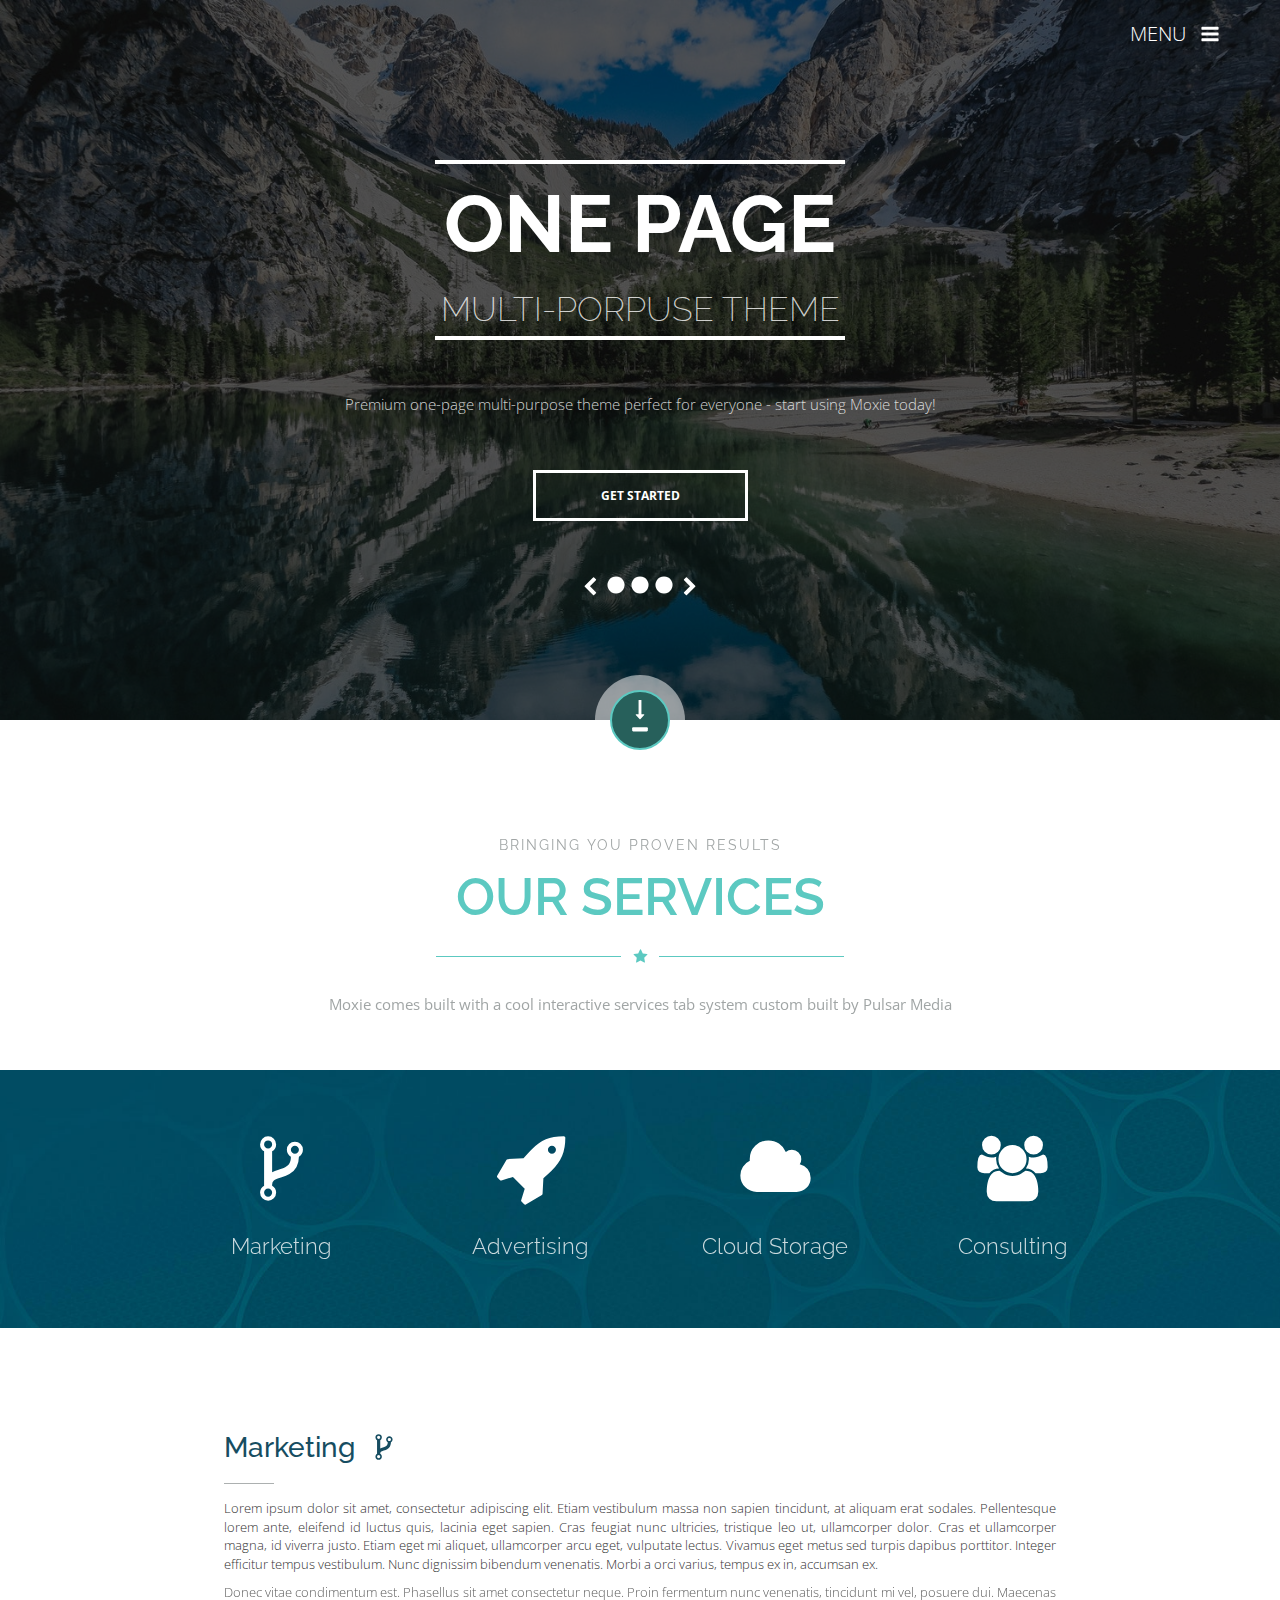
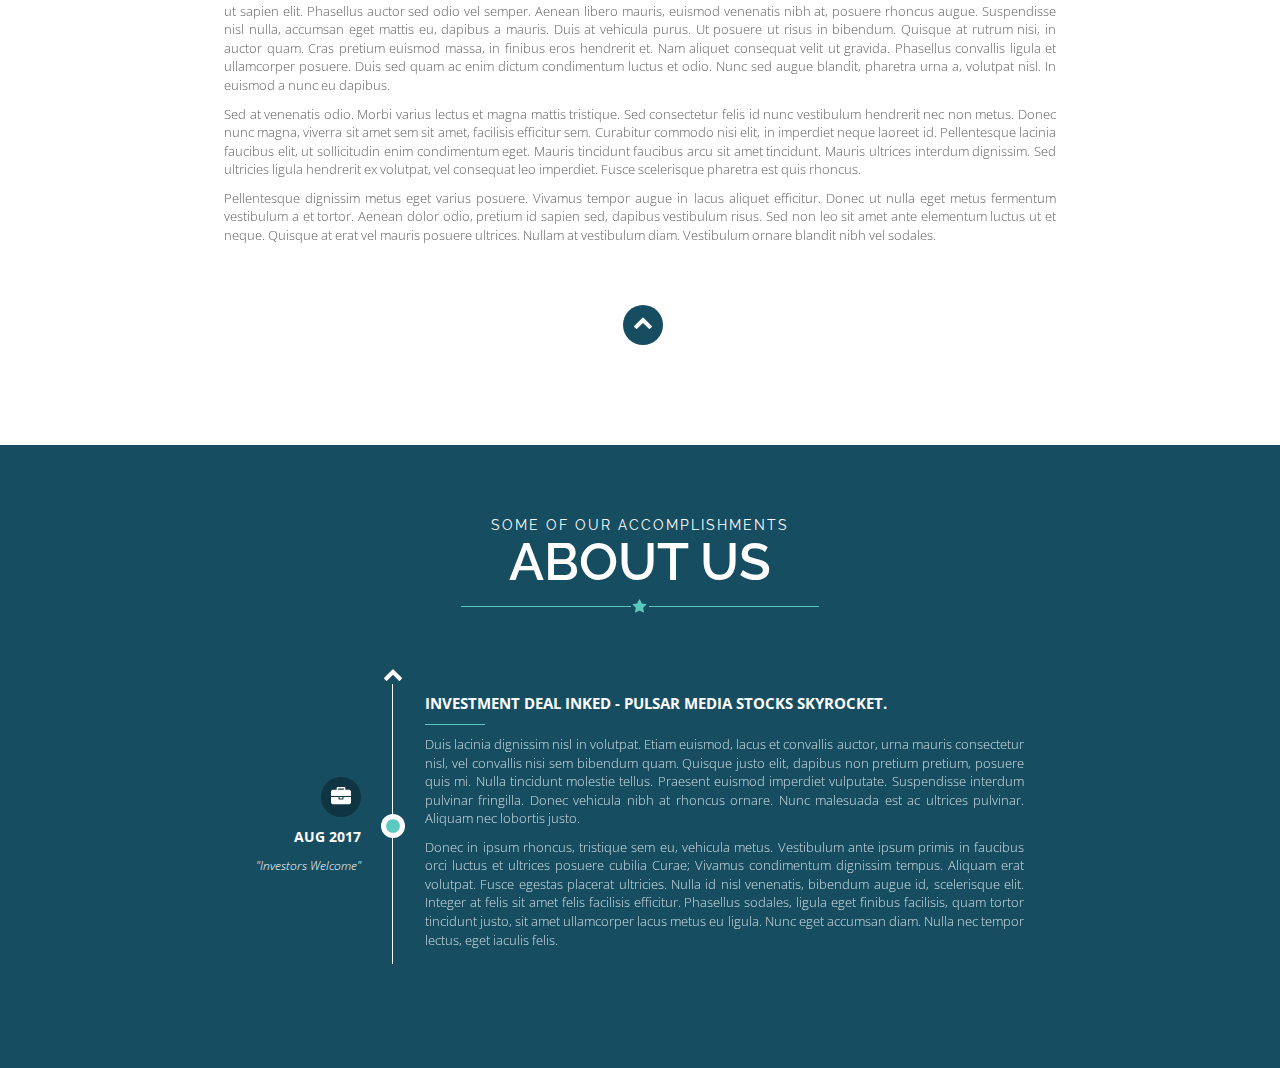
<file: index.html>
<!doctype html>
<html lang="en">
    <head>
        <meta charset="UTF-8">
        <meta name="viewport" content="width=device-width, initial-scale=1.0">
        <meta http-equiv="X-UA-Compatible" content="ie=edge">
        <title>Single Page App</title>

        <!--favicon-->
        <link href="../static/favicon/avatar_128.png" type="image/png" rel="icon" size="32x32">
        
        <!--Google Fonts-->
        <!--Monserrat-->
        <link href="https://fonts.googleapis.com/css?family=Montserrat:400,700" rel="stylesheet" type="text/css">
        <!--Open Sans-->
        <link href="https://fonts.googleapis.com/css?family=Open+Sans:300,400,600,700,800" rel="stylesheet" type="text/css">
        <!--Raleway-->
        <link href="https://fonts.googleapis.com/css?family=Raleway:100,200,300,400,600,700,800,900" rel="stylesheet" type="text/css">

        <!--Bootstrap CDN-->
        <!--<link href="https://maxcdn.bootstrapcdn.com/bootstrap/3.3.7/css/bootstrap.min.css" rel="stylesheet">-->
        <link rel="stylesheet" href="https://maxcdn.bootstrapcdn.com/bootstrap/3.3.7/css/bootstrap.min.css">
        <!--CSS styles-->
        <link href="devapp.css" rel="stylesheet">

        <script src="https://ajax.googleapis.com/ajax/libs/jquery/3.2.1/jquery.min.js"></script>
    </head>

    <body>
        <section id="intro">
            <figure class="intro-background-image">
                <img src="../static/images/section_intro/background-intro.jpg" alt="section background image">
            </figure>
            <div class="intro-menu">
                <span>menu</span>
                <svg width="1792" height="1792" viewBox="0 0 1792 1792" xmlns="http://www.w3.org/2000/svg"><path d="M1664 1344v128q0 26-19 45t-45 19h-1408q-26 0-45-19t-19-45v-128q0-26 19-45t45-19h1408q26 0 45 19t19 45zm0-512v128q0 26-19 45t-45 19h-1408q-26 0-45-19t-19-45v-128q0-26 19-45t45-19h1408q26 0 45 19t19 45zm0-512v128q0 26-19 45t-45 19h-1408q-26 0-45-19t-19-45v-128q0-26 19-45t45-19h1408q26 0 45 19t19 45z"/></svg><!--menu-->
            </div>
            <div class="wrapper">
                <div class="collapse-wrapper">
                    <svg width="1792" height="1792" viewBox="0 0 1792 1792" xmlns="http://www.w3.org/2000/svg"><path d="M1277 1299q8 19-5 35l-350 384q-10 10-23 10-14 0-24-10l-355-384q-13-16-5-35 9-19 29-19h224v-1248q0-14 9-23t23-9h192q14 0 23 9t9 23v1248h224q21 0 29 19z"/></svg><!--collapse arrow-->
                    <svg width="1792" height="1792" viewBox="0 0 1792 1792" xmlns="http://www.w3.org/2000/svg"><path d="M1600 736v192q0 40-28 68t-68 28h-1216q-40 0-68-28t-28-68v-192q0-40 28-68t68-28h1216q40 0 68 28t28 68z"/></svg><!--minus-->
                </div>
            </div>
            <section id="intro-content">
                <div class="header">
                    <div class="intro-line"></div>
                    <span class="intro-title">one page</span>
                    <span class="intro-subtitle">multi-porpuse theme</span>
                    <div class="intro-line"></div>
                </div>
                <span class="text">Premium one-page multi-purpose theme perfect for everyone - start using Moxie today!</span>
                <button class="intro-button">get started</button>
                <div class="carousel-arrows">
                    <svg width="1792" height="1792" viewBox="0 0 1792 1792" xmlns="http://www.w3.org/2000/svg"><path d="M1427 301l-531 531 531 531q19 19 19 45t-19 45l-166 166q-19 19-45 19t-45-19l-742-742q-19-19-19-45t19-45l742-742q19-19 45-19t45 19l166 166q19 19 19 45t-19 45z"/></svg><!--left arrow-->
                    <svg width="1792" height="1792" viewBox="0 0 1792 1792" xmlns="http://www.w3.org/2000/svg"><path d="M1363 877l-742 742q-19 19-45 19t-45-19l-166-166q-19-19-19-45t19-45l531-531-531-531q-19-19-19-45t19-45l166-166q19-19 45-19t45 19l742 742q19 19 19 45t-19 45z"/></svg><!--right arrow-->
                </div>
                <div class="carousel-views">
                    <svg width="1792" height="1792" viewBox="0 0 1792 1792" xmlns="http://www.w3.org/2000/svg"><path d="M1664 896q0 209-103 385.5t-279.5 279.5-385.5 103-385.5-103-279.5-279.5-103-385.5 103-385.5 279.5-279.5 385.5-103 385.5 103 279.5 279.5 103 385.5z"/></svg><!--carousel-view-->
                    <svg width="1792" height="1792" viewBox="0 0 1792 1792" xmlns="http://www.w3.org/2000/svg"><path d="M1664 896q0 209-103 385.5t-279.5 279.5-385.5 103-385.5-103-279.5-279.5-103-385.5 103-385.5 279.5-279.5 385.5-103 385.5 103 279.5 279.5 103 385.5z"/></svg><!--carousel-view-->
                    <svg width="1792" height="1792" viewBox="0 0 1792 1792" xmlns="http://www.w3.org/2000/svg"><path d="M1664 896q0 209-103 385.5t-279.5 279.5-385.5 103-385.5-103-279.5-279.5-103-385.5 103-385.5 279.5-279.5 385.5-103 385.5 103 279.5 279.5 103 385.5z"/></svg><!--carousel-view-->
                </div>
            </section>
        </section>

        <section id="services">
            <section id="header">
                <div class="header-content">
                    <span class="title">bringing you proven results</span>
                    <span class="subtitle">our services</span>
                    <div class="header-divider">
                        <div class="header-line"></div>
                        <svg width="1792" height="1792" viewBox="0 0 1792 1792" xmlns="http://www.w3.org/2000/svg"><path d="M1728 647q0 22-26 48l-363 354 86 500q1 7 1 20 0 21-10.5 35.5t-30.5 14.5q-19 0-40-12l-449-236-449 236q-22 12-40 12-21 0-31.5-14.5t-10.5-35.5q0-6 2-20l86-500-364-354q-25-27-25-48 0-37 56-46l502-73 225-455q19-41 49-41t49 41l225 455 502 73q56 9 56 46z"/></svg><!--star-->
                        <div class="header-line"></div>
                    </div>
                    <span class="text">Moxie comes built with a cool interactive services tab system custom built by Pulsar Media</span>
                </div>
            </section>

            <section id="menu">
                <div class="nav-content">
                    <figure class="menu-background-image">
                        <img src="../static/images/section_services/background-services.jpg" alt="section background image">
                    </figure>
                    <ul class="nav nav-tabs" role="tablist">
                        <li class="nav-item">
                            <a class="nav-link active" data-toggle="tab" href="#home" role="tab">
                                <svg width="1792" height="1792" viewBox="0 0 1792 1792" xmlns="http://www.w3.org/2000/svg"><path d="M672 1472q0-40-28-68t-68-28-68 28-28 68 28 68 68 28 68-28 28-68zm0-1152q0-40-28-68t-68-28-68 28-28 68 28 68 68 28 68-28 28-68zm640 128q0-40-28-68t-68-28-68 28-28 68 28 68 68 28 68-28 28-68zm96 0q0 52-26 96.5t-70 69.5q-2 287-226 414-67 38-203 81-128 40-169.5 71t-41.5 100v26q44 25 70 69.5t26 96.5q0 80-56 136t-136 56-136-56-56-136q0-52 26-96.5t70-69.5v-820q-44-25-70-69.5t-26-96.5q0-80 56-136t136-56 136 56 56 136q0 52-26 96.5t-70 69.5v497q54-26 154-57 55-17 87.5-29.5t70.5-31 59-39.5 40.5-51 28-69.5 8.5-91.5q-44-25-70-69.5t-26-96.5q0-80 56-136t136-56 136 56 56 136z"/></svg>
                                <span>marketing</span>
                                <div class="hidden-lay">
                                    <span>Reach new audiences</span>
                                </div>
                            </a>
                        </li>
                        <li class="nav-item">
                            <a class="nav-link" data-toggle="tab" href="#profile" role="tab">
                                <svg width="1792" height="1792" viewBox="0 0 1792 1792" xmlns="http://www.w3.org/2000/svg"><path d="M1504 448q0-40-28-68t-68-28-68 28-28 68 28 68 68 28 68-28 28-68zm224-288q0 249-75.5 430.5t-253.5 360.5q-81 80-195 176l-20 379q-2 16-16 26l-384 224q-7 4-16 4-12 0-23-9l-64-64q-13-14-8-32l85-276-281-281-276 85q-3 1-9 1-14 0-23-9l-64-64q-17-19-5-39l224-384q10-14 26-16l379-20q96-114 176-195 188-187 358-258t431-71q14 0 24 9.5t10 22.5z"/></svg>
                            <span>advertising</span> 
                            <div class="hidden-lay">
                                <span>Expand your identity</span>
                            </div>
                            </a>
                        </li>
                        <li class="nav-item">
                            <a class="nav-link" data-toggle="tab" href="#messages" role="tab">
                                <svg width="2048" height="1792" viewBox="0 0 2048 1792" xmlns="http://www.w3.org/2000/svg"><path d="M1984 1152q0 159-112.5 271.5t-271.5 112.5h-1088q-185 0-316.5-131.5t-131.5-316.5q0-132 71-241.5t187-163.5q-2-28-2-43 0-212 150-362t362-150q158 0 286.5 88t187.5 230q70-62 166-62 106 0 181 75t75 181q0 75-41 138 129 30 213 134.5t84 239.5z"/></svg>
                                <span>cloud storage</span>
                                <div class="hidden-lay">
                                    <span>Saty safe and secure</span>
                                </div>
                            </a>
                        </li>
                        <li class="nav-item">
                            <a class="nav-link" data-toggle="tab" href="#settings" role="tab">
                                <svg width="2048" height="1792" viewBox="0 0 2048 1792" xmlns="http://www.w3.org/2000/svg"><path d="M657 896q-162 5-265 128h-134q-82 0-138-40.5t-56-118.5q0-353 124-353 6 0 43.5 21t97.5 42.5 119 21.5q67 0 133-23-5 37-5 66 0 139 81 256zm1071 637q0 120-73 189.5t-194 69.5h-874q-121 0-194-69.5t-73-189.5q0-53 3.5-103.5t14-109 26.5-108.5 43-97.5 62-81 85.5-53.5 111.5-20q10 0 43 21.5t73 48 107 48 135 21.5 135-21.5 107-48 73-48 43-21.5q61 0 111.5 20t85.5 53.5 62 81 43 97.5 26.5 108.5 14 109 3.5 103.5zm-1024-1277q0 106-75 181t-181 75-181-75-75-181 75-181 181-75 181 75 75 181zm704 384q0 159-112.5 271.5t-271.5 112.5-271.5-112.5-112.5-271.5 112.5-271.5 271.5-112.5 271.5 112.5 112.5 271.5zm576 225q0 78-56 118.5t-138 40.5h-134q-103-123-265-128 81-117 81-256 0-29-5-66 66 23 133 23 59 0 119-21.5t97.5-42.5 43.5-21q124 0 124 353zm-128-609q0 106-75 181t-181 75-181-75-75-181 75-181 181-75 181 75 75 181z"/></svg>
                                <span>consulting</span>
                                <div class="hidden-lay">
                                    <span>Maximize your ROI</span>
                                </div>
                            </a>
                        </li>
                    </ul>
                </div>
                
                <!-- Tab panes -->
                <div class="tab-content">
                    <div class="tab-pane active" id="home" role="tabpanel">
                        <span>marketing</span>
                        <svg width="1792" height="1792" viewBox="0 0 1792 1792" xmlns="http://www.w3.org/2000/svg"><path d="M672 1472q0-40-28-68t-68-28-68 28-28 68 28 68 68 28 68-28 28-68zm0-1152q0-40-28-68t-68-28-68 28-28 68 28 68 68 28 68-28 28-68zm640 128q0-40-28-68t-68-28-68 28-28 68 28 68 68 28 68-28 28-68zm96 0q0 52-26 96.5t-70 69.5q-2 287-226 414-67 38-203 81-128 40-169.5 71t-41.5 100v26q44 25 70 69.5t26 96.5q0 80-56 136t-136 56-136-56-56-136q0-52 26-96.5t70-69.5v-820q-44-25-70-69.5t-26-96.5q0-80 56-136t136-56 136 56 56 136q0 52-26 96.5t-70 69.5v497q54-26 154-57 55-17 87.5-29.5t70.5-31 59-39.5 40.5-51 28-69.5 8.5-91.5q-44-25-70-69.5t-26-96.5q0-80 56-136t136-56 136 56 56 136z"/></svg>
                        <div class="tab-line"></div>
                        <p>Lorem ipsum dolor sit amet, consectetur adipiscing elit. Etiam vestibulum massa non sapien tincidunt, at aliquam erat sodales. Pellentesque lorem ante, eleifend id luctus quis, lacinia eget sapien. Cras feugiat nunc ultricies, tristique leo ut, ullamcorper dolor. Cras et ullamcorper magna, id viverra justo. Etiam eget mi aliquet, ullamcorper arcu eget, vulputate lectus. Vivamus eget metus sed turpis dapibus porttitor. Integer efficitur tempus vestibulum. Nunc dignissim bibendum venenatis. Morbi a orci varius, tempus ex in, accumsan ex.</p>
                        <div class="description  collapse in" id="module">
                            <p>Donec vitae condimentum est. Phasellus sit amet consectetur neque. Proin fermentum nunc venenatis, tincidunt mi vel, posuere dui. Maecenas ut sapien elit. Phasellus auctor sed odio vel semper. Aenean libero mauris, euismod venenatis nibh at, posuere rhoncus augue. Suspendisse nisl nulla, accumsan eget mattis eu, dapibus a mauris. Duis at vehicula purus. Ut posuere ut risus in bibendum. Quisque at rutrum nisi, in auctor quam. Cras pretium euismod massa, in finibus eros hendrerit et. Nam aliquet consequat velit ut gravida. Phasellus convallis ligula et ullamcorper posuere. Duis sed quam ac enim dictum condimentum luctus et odio. Nunc sed augue blandit, pharetra urna a, volutpat nisl. In euismod a nunc eu dapibus.</p>
                            <p>Sed at venenatis odio. Morbi varius lectus et magna mattis tristique. Sed consectetur felis id nunc vestibulum hendrerit nec non metus. Donec nunc magna, viverra sit amet sem sit amet, facilisis efficitur sem. Curabitur commodo nisi elit, in imperdiet neque laoreet id. Pellentesque lacinia faucibus elit, ut sollicitudin enim condimentum eget. Mauris tincidunt faucibus arcu sit amet tincidunt. Mauris ultrices interdum dignissim. Sed ultricies ligula hendrerit ex volutpat, vel consequat leo imperdiet. Fusce scelerisque pharetra est quis rhoncus.</p>
                            <p>Pellentesque dignissim metus eget varius posuere. Vivamus tempor augue in lacus aliquet efficitur. Donec ut nulla eget metus fermentum vestibulum a et tortor. Aenean dolor odio, pretium id sapien sed, dapibus vestibulum risus. Sed non leo sit amet ante elementum luctus ut et neque. Quisque at erat vel mauris posuere ultrices. Nullam at vestibulum diam. Vestibulum ornare blandit nibh vel sodales.</p>
                        </div>
                        <a class="collapse-link" data-toggle="collapse" aria-expanded="false" href="#module">
                            <div class="collapse-services">
                                <svg width="1792" height="1792" viewBox="0 0 1792 1792" xmlns="http://www.w3.org/2000/svg"><path d="M1683 808l-742 741q-19 19-45 19t-45-19l-742-741q-19-19-19-45.5t19-45.5l166-165q19-19 45-19t45 19l531 531 531-531q19-19 45-19t45 19l166 165q19 19 19 45.5t-19 45.5z"/></svg>
                            </div>
                        </a>
                    </div>
                    <div class="tab-pane" id="profile" role="tabpanel">
                        <span>advertising</span>
                        <svg width="1792" height="1792" viewBox="0 0 1792 1792" xmlns="http://www.w3.org/2000/svg"><path d="M1504 448q0-40-28-68t-68-28-68 28-28 68 28 68 68 28 68-28 28-68zm224-288q0 249-75.5 430.5t-253.5 360.5q-81 80-195 176l-20 379q-2 16-16 26l-384 224q-7 4-16 4-12 0-23-9l-64-64q-13-14-8-32l85-276-281-281-276 85q-3 1-9 1-14 0-23-9l-64-64q-17-19-5-39l224-384q10-14 26-16l379-20q96-114 176-195 188-187 358-258t431-71q14 0 24 9.5t10 22.5z"/></svg>
                        <div class="tab-line"></div>
                        <p>Lorem ipsum dolor sit amet, consectetur adipiscing elit. Etiam vestibulum massa non sapien tincidunt, at aliquam erat sodales. Pellentesque lorem ante, eleifend id luctus quis, lacinia eget sapien. Cras feugiat nunc ultricies, tristique leo ut, ullamcorper dolor. Cras et ullamcorper magna, id viverra justo. Etiam eget mi aliquet, ullamcorper arcu eget, vulputate lectus. Vivamus eget metus sed turpis dapibus porttitor. Integer efficitur tempus vestibulum. Nunc dignissim bibendum venenatis. Morbi a orci varius, tempus ex in, accumsan ex.</p>
                        <div class="description  collapse in" id="module2">
                            <p>Donec vitae condimentum est. Phasellus sit amet consectetur neque. Proin fermentum nunc venenatis, tincidunt mi vel, posuere dui. Maecenas ut sapien elit. Phasellus auctor sed odio vel semper. Aenean libero mauris, euismod venenatis nibh at, posuere rhoncus augue. Suspendisse nisl nulla, accumsan eget mattis eu, dapibus a mauris. Duis at vehicula purus. Ut posuere ut risus in bibendum. Quisque at rutrum nisi, in auctor quam. Cras pretium euismod massa, in finibus eros hendrerit et. Nam aliquet consequat velit ut gravida. Phasellus convallis ligula et ullamcorper posuere. Duis sed quam ac enim dictum condimentum luctus et odio. Nunc sed augue blandit, pharetra urna a, volutpat nisl. In euismod a nunc eu dapibus.</p>
                            <p>Sed at venenatis odio. Morbi varius lectus et magna mattis tristique. Sed consectetur felis id nunc vestibulum hendrerit nec non metus. Donec nunc magna, viverra sit amet sem sit amet, facilisis efficitur sem. Curabitur commodo nisi elit, in imperdiet neque laoreet id. Pellentesque lacinia faucibus elit, ut sollicitudin enim condimentum eget. Mauris tincidunt faucibus arcu sit amet tincidunt. Mauris ultrices interdum dignissim. Sed ultricies ligula hendrerit ex volutpat, vel consequat leo imperdiet. Fusce scelerisque pharetra est quis rhoncus.</p>
                            <p>Pellentesque dignissim metus eget varius posuere. Vivamus tempor augue in lacus aliquet efficitur. Donec ut nulla eget metus fermentum vestibulum a et tortor. Aenean dolor odio, pretium id sapien sed, dapibus vestibulum risus. Sed non leo sit amet ante elementum luctus ut et neque. Quisque at erat vel mauris posuere ultrices. Nullam at vestibulum diam. Vestibulum ornare blandit nibh vel sodales.</p>
                        </div>
                        <a class="collapse-link" data-toggle="collapse" aria-expanded="false" href="#module2">
                            <div class="collapse-services">
                                <svg width="1792" height="1792" viewBox="0 0 1792 1792" xmlns="http://www.w3.org/2000/svg"><path d="M1683 808l-742 741q-19 19-45 19t-45-19l-742-741q-19-19-19-45.5t19-45.5l166-165q19-19 45-19t45 19l531 531 531-531q19-19 45-19t45 19l166 165q19 19 19 45.5t-19 45.5z"/></svg>
                            </div>
                        </a>
                    </div>
                    <div class="tab-pane" id="messages" role="tabpanel">
                        <span>cloud storage</span>
                        <svg width="2048" height="1792" viewBox="0 0 2048 1792" xmlns="http://www.w3.org/2000/svg"><path d="M1984 1152q0 159-112.5 271.5t-271.5 112.5h-1088q-185 0-316.5-131.5t-131.5-316.5q0-132 71-241.5t187-163.5q-2-28-2-43 0-212 150-362t362-150q158 0 286.5 88t187.5 230q70-62 166-62 106 0 181 75t75 181q0 75-41 138 129 30 213 134.5t84 239.5z"/></svg>
                        <div class="tab-line"></div>
                        <p>Lorem ipsum dolor sit amet, consectetur adipiscing elit. Etiam vestibulum massa non sapien tincidunt, at aliquam erat sodales. Pellentesque lorem ante, eleifend id luctus quis, lacinia eget sapien. Cras feugiat nunc ultricies, tristique leo ut, ullamcorper dolor. Cras et ullamcorper magna, id viverra justo. Etiam eget mi aliquet, ullamcorper arcu eget, vulputate lectus. Vivamus eget metus sed turpis dapibus porttitor. Integer efficitur tempus vestibulum. Nunc dignissim bibendum venenatis. Morbi a orci varius, tempus ex in, accumsan ex.</p>
                        <div class="description  collapse in" id="module3">
                            <p>Donec vitae condimentum est. Phasellus sit amet consectetur neque. Proin fermentum nunc venenatis, tincidunt mi vel, posuere dui. Maecenas ut sapien elit. Phasellus auctor sed odio vel semper. Aenean libero mauris, euismod venenatis nibh at, posuere rhoncus augue. Suspendisse nisl nulla, accumsan eget mattis eu, dapibus a mauris. Duis at vehicula purus. Ut posuere ut risus in bibendum. Quisque at rutrum nisi, in auctor quam. Cras pretium euismod massa, in finibus eros hendrerit et. Nam aliquet consequat velit ut gravida. Phasellus convallis ligula et ullamcorper posuere. Duis sed quam ac enim dictum condimentum luctus et odio. Nunc sed augue blandit, pharetra urna a, volutpat nisl. In euismod a nunc eu dapibus.</p>
                            <p>Sed at venenatis odio. Morbi varius lectus et magna mattis tristique. Sed consectetur felis id nunc vestibulum hendrerit nec non metus. Donec nunc magna, viverra sit amet sem sit amet, facilisis efficitur sem. Curabitur commodo nisi elit, in imperdiet neque laoreet id. Pellentesque lacinia faucibus elit, ut sollicitudin enim condimentum eget. Mauris tincidunt faucibus arcu sit amet tincidunt. Mauris ultrices interdum dignissim. Sed ultricies ligula hendrerit ex volutpat, vel consequat leo imperdiet. Fusce scelerisque pharetra est quis rhoncus.</p>
                            <p>Pellentesque dignissim metus eget varius posuere. Vivamus tempor augue in lacus aliquet efficitur. Donec ut nulla eget metus fermentum vestibulum a et tortor. Aenean dolor odio, pretium id sapien sed, dapibus vestibulum risus. Sed non leo sit amet ante elementum luctus ut et neque. Quisque at erat vel mauris posuere ultrices. Nullam at vestibulum diam. Vestibulum ornare blandit nibh vel sodales.</p>
                        </div>
                        <a class="collapse-link" data-toggle="collapse" aria-expanded="false" href="#module3">
                            <div class="collapse-services">
                                <svg width="1792" height="1792" viewBox="0 0 1792 1792" xmlns="http://www.w3.org/2000/svg"><path d="M1683 808l-742 741q-19 19-45 19t-45-19l-742-741q-19-19-19-45.5t19-45.5l166-165q19-19 45-19t45 19l531 531 531-531q19-19 45-19t45 19l166 165q19 19 19 45.5t-19 45.5z"/></svg>
                            </div>
                        </a>
                    </div>
                    <div class="tab-pane" id="settings" role="tabpanel">
                        <span>cloud storage</span>
                        <svg width="2048" height="1792" viewBox="0 0 2048 1792" xmlns="http://www.w3.org/2000/svg"><path d="M657 896q-162 5-265 128h-134q-82 0-138-40.5t-56-118.5q0-353 124-353 6 0 43.5 21t97.5 42.5 119 21.5q67 0 133-23-5 37-5 66 0 139 81 256zm1071 637q0 120-73 189.5t-194 69.5h-874q-121 0-194-69.5t-73-189.5q0-53 3.5-103.5t14-109 26.5-108.5 43-97.5 62-81 85.5-53.5 111.5-20q10 0 43 21.5t73 48 107 48 135 21.5 135-21.5 107-48 73-48 43-21.5q61 0 111.5 20t85.5 53.5 62 81 43 97.5 26.5 108.5 14 109 3.5 103.5zm-1024-1277q0 106-75 181t-181 75-181-75-75-181 75-181 181-75 181 75 75 181zm704 384q0 159-112.5 271.5t-271.5 112.5-271.5-112.5-112.5-271.5 112.5-271.5 271.5-112.5 271.5 112.5 112.5 271.5zm576 225q0 78-56 118.5t-138 40.5h-134q-103-123-265-128 81-117 81-256 0-29-5-66 66 23 133 23 59 0 119-21.5t97.5-42.5 43.5-21q124 0 124 353zm-128-609q0 106-75 181t-181 75-181-75-75-181 75-181 181-75 181 75 75 181z"/></svg>
                        <div class="tab-line"></div>
                        <p>Lorem ipsum dolor sit amet, consectetur adipiscing elit. Etiam vestibulum massa non sapien tincidunt, at aliquam erat sodales. Pellentesque lorem ante, eleifend id luctus quis, lacinia eget sapien. Cras feugiat nunc ultricies, tristique leo ut, ullamcorper dolor. Cras et ullamcorper magna, id viverra justo. Etiam eget mi aliquet, ullamcorper arcu eget, vulputate lectus. Vivamus eget metus sed turpis dapibus porttitor. Integer efficitur tempus vestibulum. Nunc dignissim bibendum venenatis. Morbi a orci varius, tempus ex in, accumsan ex.</p>
                        <div class="description  collapse in" id="module4">
                            <p>Donec vitae condimentum est. Phasellus sit amet consectetur neque. Proin fermentum nunc venenatis, tincidunt mi vel, posuere dui. Maecenas ut sapien elit. Phasellus auctor sed odio vel semper. Aenean libero mauris, euismod venenatis nibh at, posuere rhoncus augue. Suspendisse nisl nulla, accumsan eget mattis eu, dapibus a mauris. Duis at vehicula purus. Ut posuere ut risus in bibendum. Quisque at rutrum nisi, in auctor quam. Cras pretium euismod massa, in finibus eros hendrerit et. Nam aliquet consequat velit ut gravida. Phasellus convallis ligula et ullamcorper posuere. Duis sed quam ac enim dictum condimentum luctus et odio. Nunc sed augue blandit, pharetra urna a, volutpat nisl. In euismod a nunc eu dapibus.</p>
                            <p>Sed at venenatis odio. Morbi varius lectus et magna mattis tristique. Sed consectetur felis id nunc vestibulum hendrerit nec non metus. Donec nunc magna, viverra sit amet sem sit amet, facilisis efficitur sem. Curabitur commodo nisi elit, in imperdiet neque laoreet id. Pellentesque lacinia faucibus elit, ut sollicitudin enim condimentum eget. Mauris tincidunt faucibus arcu sit amet tincidunt. Mauris ultrices interdum dignissim. Sed ultricies ligula hendrerit ex volutpat, vel consequat leo imperdiet. Fusce scelerisque pharetra est quis rhoncus.</p>
                            <p>Pellentesque dignissim metus eget varius posuere. Vivamus tempor augue in lacus aliquet efficitur. Donec ut nulla eget metus fermentum vestibulum a et tortor. Aenean dolor odio, pretium id sapien sed, dapibus vestibulum risus. Sed non leo sit amet ante elementum luctus ut et neque. Quisque at erat vel mauris posuere ultrices. Nullam at vestibulum diam. Vestibulum ornare blandit nibh vel sodales.</p>
                        </div>
                        <a class="collapse-link" data-toggle="collapse" aria-expanded="false" href="#module4">
                            <div class="collapse-services">
                                <svg width="1792" height="1792" viewBox="0 0 1792 1792" xmlns="http://www.w3.org/2000/svg"><path d="M1683 808l-742 741q-19 19-45 19t-45-19l-742-741q-19-19-19-45.5t19-45.5l166-165q19-19 45-19t45 19l531 531 531-531q19-19 45-19t45 19l166 165q19 19 19 45.5t-19 45.5z"/></svg>
                            </div>
                        </a>
                    </div>
                </div>
            </section>
        </section>

        <section id="#about-us">
            <div class="about-content">
                <div class="about-header">
                    <span class="title">some of our accomplishments</span>
                    <span class="subtitle">about us</span>
                    <div class="divider">
                        <div class="line"></div>
                        <svg width="1792" height="1792" viewBox="0 0 1792 1792" xmlns="http://www.w3.org/2000/svg"><path d="M1728 647q0 22-26 48l-363 354 86 500q1 7 1 20 0 21-10.5 35.5t-30.5 14.5q-19 0-40-12l-449-236-449 236q-22 12-40 12-21 0-31.5-14.5t-10.5-35.5q0-6 2-20l86-500-364-354q-25-27-25-48 0-37 56-46l502-73 225-455q19-41 49-41t49 41l225 455 502 73q56 9 56 46z"/></svg>
                        <div class="line"></div>
                    </div>
                </div>
        
            <div class="content">
                <div class="aside">
                    <div class="suitcase-icon-wrapper">
                        <svg width="1792" height="1792" viewBox="0 0 1792 1792" xmlns="http://www.w3.org/2000/svg"><path d="M640 256h512v-128h-512v128zm1152 640v480q0 66-47 113t-113 47h-1472q-66 0-113-47t-47-113v-480h672v160q0 26 19 45t45 19h320q26 0 45-19t19-45v-160h672zm-768 0v128h-256v-128h256zm768-480v384h-1792v-384q0-66 47-113t113-47h352v-160q0-40 28-68t68-28h576q40 0 68 28t28 68v160h352q66 0 113 47t47 113z"/></svg>
                    </div>
                    <span class="title">aug 2017</span>
                    <span class="message">"investors welcome"</span>
                </div>
                <div class="scrollbar">
                    <svg width="1792" height="1792" viewBox="0 0 1792 1792" xmlns="http://www.w3.org/2000/svg"><path d="M1683 1331l-166 165q-19 19-45 19t-45-19l-531-531-531 531q-19 19-45 19t-45-19l-166-165q-19-19-19-45.5t19-45.5l742-741q19-19 45-19t45 19l742 741q19 19 19 45.5t-19 45.5z"/></svg>
                    <div class="line"></div>
                    <div class="scroll-point-wrapper">
                        <svg width="1792" height="1792" viewBox="0 0 1792 1792" xmlns="http://www.w3.org/2000/svg"><path d="M1664 896q0 209-103 385.5t-279.5 279.5-385.5 103-385.5-103-279.5-279.5-103-385.5 103-385.5 279.5-279.5 385.5-103 385.5 103 279.5 279.5 103 385.5z"/></svg>
                    </div>
                </div>
                <div class="description">
                    <span>investment deal inked - pulsar media stocks skyrocket.</span>
                    <div class="line"></div>
                    <p>Duis lacinia dignissim nisl in volutpat. Etiam euismod, lacus et convallis auctor, urna mauris consectetur nisl, vel convallis nisi sem bibendum quam. Quisque justo elit, dapibus non pretium pretium, posuere quis mi. Nulla tincidunt molestie tellus. Praesent euismod imperdiet vulputate. Suspendisse interdum pulvinar fringilla. Donec vehicula nibh at rhoncus ornare. Nunc malesuada est ac ultrices pulvinar. Aliquam nec lobortis justo.</p>               
                    <p>Donec in ipsum rhoncus, tristique sem eu, vehicula metus. Vestibulum ante ipsum primis in faucibus orci luctus et ultrices posuere cubilia Curae; Vivamus condimentum dignissim tempus. Aliquam erat volutpat. Fusce egestas placerat ultricies. Nulla id nisl venenatis, bibendum augue id, scelerisque elit. Integer at felis sit amet felis facilisis efficitur. Phasellus sodales, ligula eget finibus facilisis, quam tortor tincidunt justo, sit amet ullamcorper lacus metus eu ligula. Nunc eget accumsan diam. Nulla nec tempor lectus, eget iaculis felis.</p>
                </div>
            </div>
        </section>
        <!--<script src="https://maxcdn.bootstrapcdn.com/bootstrap/3.3.7/js/bootstrap.min.js"></script>-->

        <script src="https://maxcdn.bootstrapcdn.com/bootstrap/3.3.7/js/bootstrap.min.js"></script>
    </body>
</html>
</file>
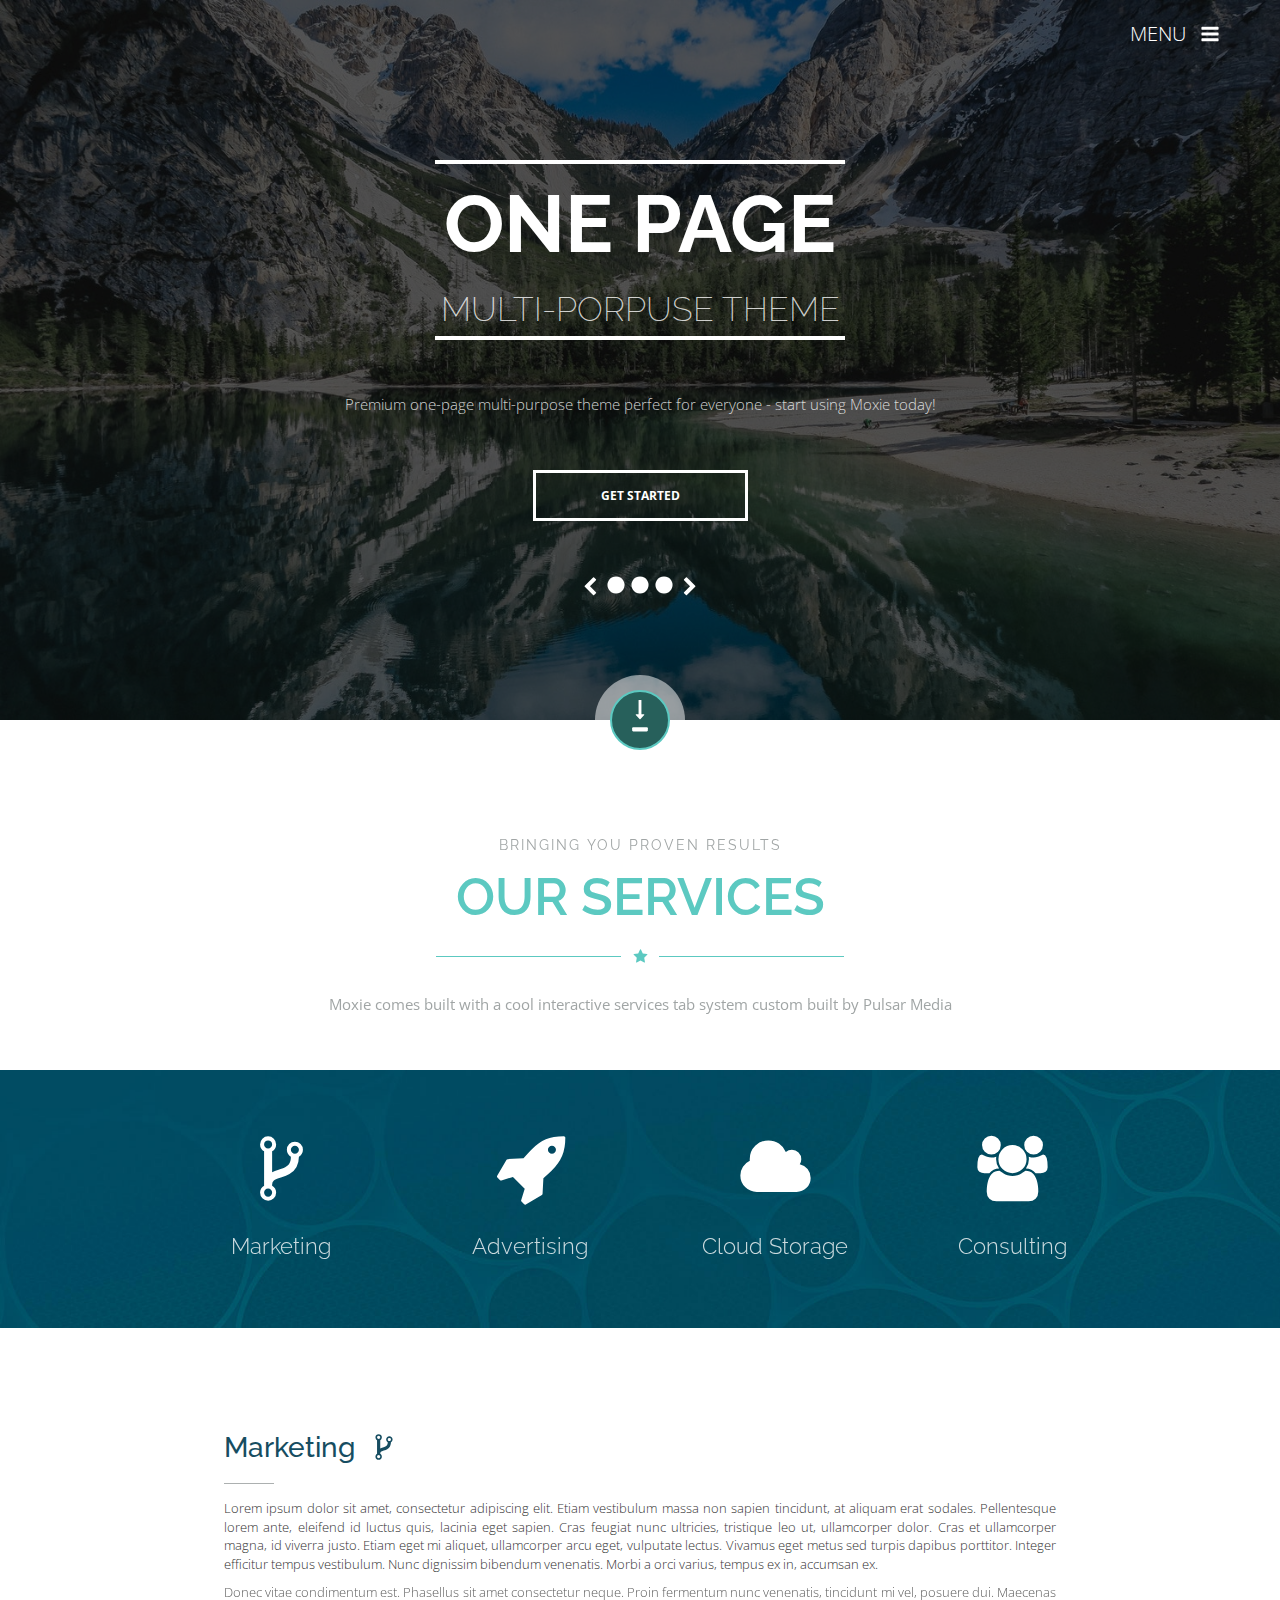
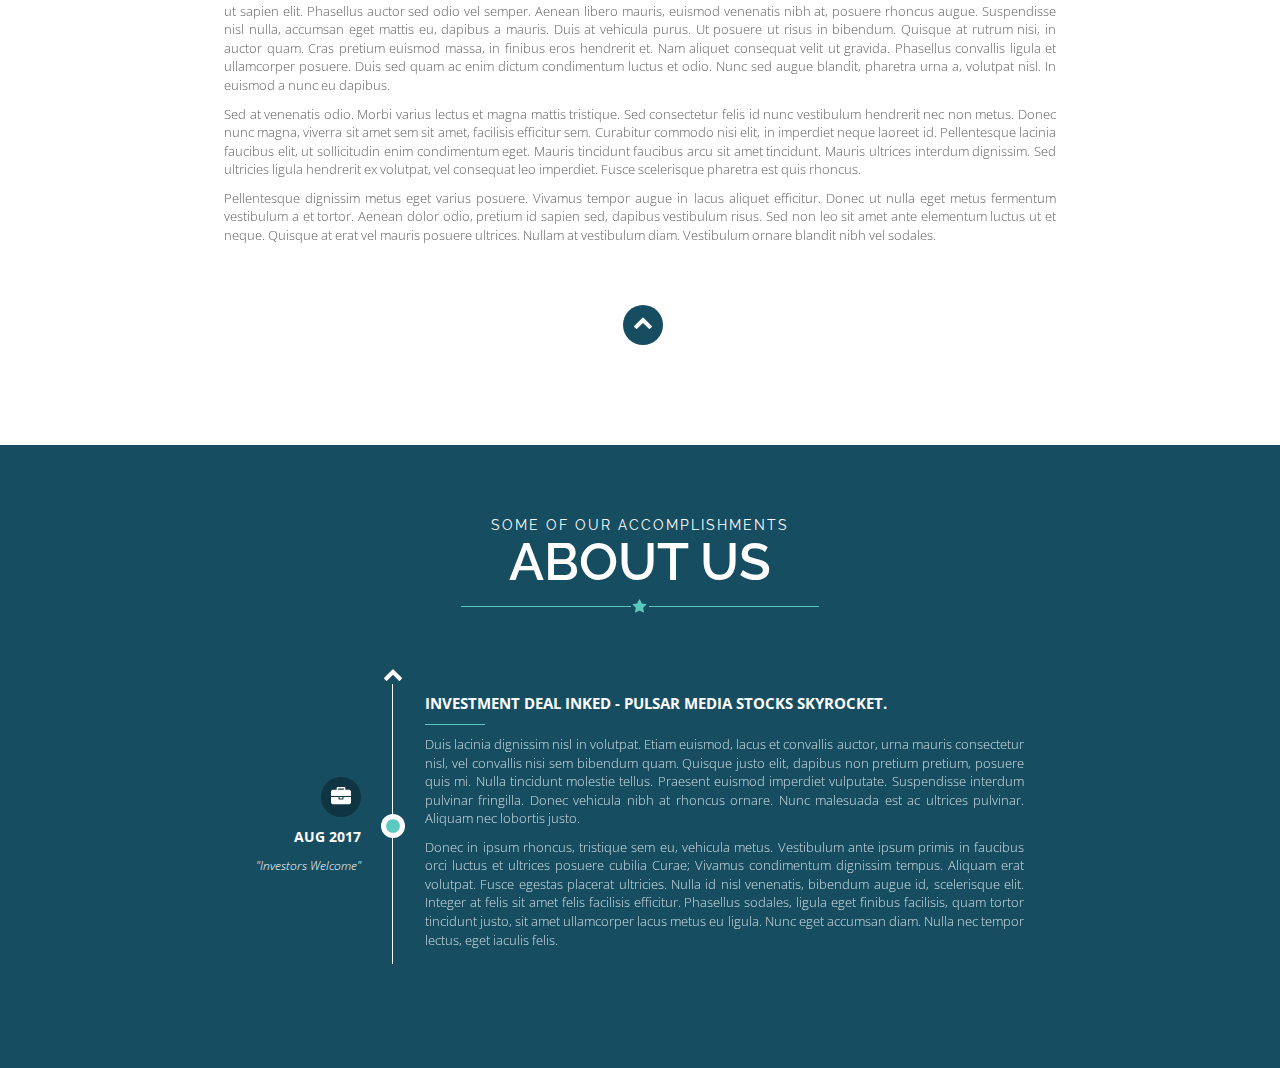
<file: testFiles/main/devapp.html>
<!doctype html>
<html lang="en">
    <head>
        <meta charset="UTF-8">
        <meta name="viewport" content="width=device-width, initial-scale=1.0">
        <meta http-equiv="X-UA-Compatible" content="ie=edge">
        <title>Single Page App</title>

        

        <!--favicon-->
        <link href="../static/favicon/avatar_128.png" type="image/png" rel="icon" size="32x32">
        
        <!--Google Fonts-->
        <!--Monserrat-->
        <link href="https://fonts.googleapis.com/css?family=Montserrat:400,700" rel="stylesheet" type="text/css">
        <!--Open Sans-->
        <link href="https://fonts.googleapis.com/css?family=Open+Sans:300,400,600,700,800" rel="stylesheet" type="text/css">
        <!--Raleway-->
        <link href="https://fonts.googleapis.com/css?family=Raleway:100,200,300,400,600,700,800,900" rel="stylesheet" type="text/css">

        <!--Bootstrap CDN-->
        <!--<link href="https://maxcdn.bootstrapcdn.com/bootstrap/3.3.7/css/bootstrap.min.css" rel="stylesheet">-->
        <link rel="stylesheet" href="https://maxcdn.bootstrapcdn.com/bootstrap/3.3.7/css/bootstrap.min.css">
        <!--CSS styles-->
        <link href="devapp.css" rel="stylesheet">

        <script src="https://ajax.googleapis.com/ajax/libs/jquery/3.2.1/jquery.min.js"></script>
    </head>

    <body>
        <section id="intro">
            <figure class="intro-background-image">
                <img src="../static/images/section_intro/background-intro.jpg" alt="section background image">
            </figure>
            <div class="intro-menu">
                <span>menu</span>
                <svg width="1792" height="1792" viewBox="0 0 1792 1792" xmlns="http://www.w3.org/2000/svg"><path d="M1664 1344v128q0 26-19 45t-45 19h-1408q-26 0-45-19t-19-45v-128q0-26 19-45t45-19h1408q26 0 45 19t19 45zm0-512v128q0 26-19 45t-45 19h-1408q-26 0-45-19t-19-45v-128q0-26 19-45t45-19h1408q26 0 45 19t19 45zm0-512v128q0 26-19 45t-45 19h-1408q-26 0-45-19t-19-45v-128q0-26 19-45t45-19h1408q26 0 45 19t19 45z"/></svg><!--menu-->
            </div>
            <div class="wrapper">
                <div class="collapse-wrapper">
                    <svg width="1792" height="1792" viewBox="0 0 1792 1792" xmlns="http://www.w3.org/2000/svg"><path d="M1277 1299q8 19-5 35l-350 384q-10 10-23 10-14 0-24-10l-355-384q-13-16-5-35 9-19 29-19h224v-1248q0-14 9-23t23-9h192q14 0 23 9t9 23v1248h224q21 0 29 19z"/></svg><!--collapse arrow-->
                    <svg width="1792" height="1792" viewBox="0 0 1792 1792" xmlns="http://www.w3.org/2000/svg"><path d="M1600 736v192q0 40-28 68t-68 28h-1216q-40 0-68-28t-28-68v-192q0-40 28-68t68-28h1216q40 0 68 28t28 68z"/></svg><!--minus-->
                </div>
            </div>
            <section id="intro-content">
                <div class="header">
                    <div class="intro-line"></div>
                    <span class="intro-title">one page</span>
                    <span class="intro-subtitle">multi-porpuse theme</span>
                    <div class="intro-line"></div>
                </div>
                <span class="text">Premium one-page multi-purpose theme perfect for everyone - start using Moxie today!</span>
                <button class="intro-button">get started</button>
                <div class="carousel-arrows">
                    <svg width="1792" height="1792" viewBox="0 0 1792 1792" xmlns="http://www.w3.org/2000/svg"><path d="M1427 301l-531 531 531 531q19 19 19 45t-19 45l-166 166q-19 19-45 19t-45-19l-742-742q-19-19-19-45t19-45l742-742q19-19 45-19t45 19l166 166q19 19 19 45t-19 45z"/></svg><!--left arrow-->
                    <svg width="1792" height="1792" viewBox="0 0 1792 1792" xmlns="http://www.w3.org/2000/svg"><path d="M1363 877l-742 742q-19 19-45 19t-45-19l-166-166q-19-19-19-45t19-45l531-531-531-531q-19-19-19-45t19-45l166-166q19-19 45-19t45 19l742 742q19 19 19 45t-19 45z"/></svg><!--right arrow-->
                </div>
                <div class="carousel-views">
                    <svg width="1792" height="1792" viewBox="0 0 1792 1792" xmlns="http://www.w3.org/2000/svg"><path d="M1664 896q0 209-103 385.5t-279.5 279.5-385.5 103-385.5-103-279.5-279.5-103-385.5 103-385.5 279.5-279.5 385.5-103 385.5 103 279.5 279.5 103 385.5z"/></svg><!--carousel-view-->
                    <svg width="1792" height="1792" viewBox="0 0 1792 1792" xmlns="http://www.w3.org/2000/svg"><path d="M1664 896q0 209-103 385.5t-279.5 279.5-385.5 103-385.5-103-279.5-279.5-103-385.5 103-385.5 279.5-279.5 385.5-103 385.5 103 279.5 279.5 103 385.5z"/></svg><!--carousel-view-->
                    <svg width="1792" height="1792" viewBox="0 0 1792 1792" xmlns="http://www.w3.org/2000/svg"><path d="M1664 896q0 209-103 385.5t-279.5 279.5-385.5 103-385.5-103-279.5-279.5-103-385.5 103-385.5 279.5-279.5 385.5-103 385.5 103 279.5 279.5 103 385.5z"/></svg><!--carousel-view-->
                </div>
            </section>
        </section>

        <section id="services">
            <section id="header">
                <div class="header-content">
                    <span class="title">bringing you proven results</span>
                    <span class="subtitle">our services</span>
                    <div class="header-divider">
                        <div class="header-line"></div>
                        <svg width="1792" height="1792" viewBox="0 0 1792 1792" xmlns="http://www.w3.org/2000/svg"><path d="M1728 647q0 22-26 48l-363 354 86 500q1 7 1 20 0 21-10.5 35.5t-30.5 14.5q-19 0-40-12l-449-236-449 236q-22 12-40 12-21 0-31.5-14.5t-10.5-35.5q0-6 2-20l86-500-364-354q-25-27-25-48 0-37 56-46l502-73 225-455q19-41 49-41t49 41l225 455 502 73q56 9 56 46z"/></svg><!--star-->
                        <div class="header-line"></div>
                    </div>
                    <span class="text">Moxie comes built with a cool interactive services tab system custom built by Pulsar Media</span>
                </div>
            </section>

            <section id="menu">
                <div class="nav-content">
                    <figure class="menu-background-image">
                        <img src="../static/images/section_services/background-services.jpg" alt="section background image">
                    </figure>
                    <ul class="nav nav-tabs" role="tablist">
                        <li class="nav-item">
                            <a class="nav-link active" data-toggle="tab" href="#home" role="tab">
                                <svg width="1792" height="1792" viewBox="0 0 1792 1792" xmlns="http://www.w3.org/2000/svg"><path d="M672 1472q0-40-28-68t-68-28-68 28-28 68 28 68 68 28 68-28 28-68zm0-1152q0-40-28-68t-68-28-68 28-28 68 28 68 68 28 68-28 28-68zm640 128q0-40-28-68t-68-28-68 28-28 68 28 68 68 28 68-28 28-68zm96 0q0 52-26 96.5t-70 69.5q-2 287-226 414-67 38-203 81-128 40-169.5 71t-41.5 100v26q44 25 70 69.5t26 96.5q0 80-56 136t-136 56-136-56-56-136q0-52 26-96.5t70-69.5v-820q-44-25-70-69.5t-26-96.5q0-80 56-136t136-56 136 56 56 136q0 52-26 96.5t-70 69.5v497q54-26 154-57 55-17 87.5-29.5t70.5-31 59-39.5 40.5-51 28-69.5 8.5-91.5q-44-25-70-69.5t-26-96.5q0-80 56-136t136-56 136 56 56 136z"/></svg>
                                <span>marketing</span>
                                <div class="hidden-lay">
                                    <span>Reach new audiences</span>
                                </div>
                            </a>
                        </li>
                        <li class="nav-item">
                            <a class="nav-link" data-toggle="tab" href="#profile" role="tab">
                                <svg width="1792" height="1792" viewBox="0 0 1792 1792" xmlns="http://www.w3.org/2000/svg"><path d="M1504 448q0-40-28-68t-68-28-68 28-28 68 28 68 68 28 68-28 28-68zm224-288q0 249-75.5 430.5t-253.5 360.5q-81 80-195 176l-20 379q-2 16-16 26l-384 224q-7 4-16 4-12 0-23-9l-64-64q-13-14-8-32l85-276-281-281-276 85q-3 1-9 1-14 0-23-9l-64-64q-17-19-5-39l224-384q10-14 26-16l379-20q96-114 176-195 188-187 358-258t431-71q14 0 24 9.5t10 22.5z"/></svg>
                            <span>advertising</span> 
                            <div class="hidden-lay">
                                <span>Expand your identity</span>
                            </div>
                            </a>
                        </li>
                        <li class="nav-item">
                            <a class="nav-link" data-toggle="tab" href="#messages" role="tab">
                                <svg width="2048" height="1792" viewBox="0 0 2048 1792" xmlns="http://www.w3.org/2000/svg"><path d="M1984 1152q0 159-112.5 271.5t-271.5 112.5h-1088q-185 0-316.5-131.5t-131.5-316.5q0-132 71-241.5t187-163.5q-2-28-2-43 0-212 150-362t362-150q158 0 286.5 88t187.5 230q70-62 166-62 106 0 181 75t75 181q0 75-41 138 129 30 213 134.5t84 239.5z"/></svg>
                                <span>cloud storage</span>
                                <div class="hidden-lay">
                                    <span>Saty safe and secure</span>
                                </div>
                            </a>
                        </li>
                        <li class="nav-item">
                            <a class="nav-link" data-toggle="tab" href="#settings" role="tab">
                                <svg width="2048" height="1792" viewBox="0 0 2048 1792" xmlns="http://www.w3.org/2000/svg"><path d="M657 896q-162 5-265 128h-134q-82 0-138-40.5t-56-118.5q0-353 124-353 6 0 43.5 21t97.5 42.5 119 21.5q67 0 133-23-5 37-5 66 0 139 81 256zm1071 637q0 120-73 189.5t-194 69.5h-874q-121 0-194-69.5t-73-189.5q0-53 3.5-103.5t14-109 26.5-108.5 43-97.5 62-81 85.5-53.5 111.5-20q10 0 43 21.5t73 48 107 48 135 21.5 135-21.5 107-48 73-48 43-21.5q61 0 111.5 20t85.5 53.5 62 81 43 97.5 26.5 108.5 14 109 3.5 103.5zm-1024-1277q0 106-75 181t-181 75-181-75-75-181 75-181 181-75 181 75 75 181zm704 384q0 159-112.5 271.5t-271.5 112.5-271.5-112.5-112.5-271.5 112.5-271.5 271.5-112.5 271.5 112.5 112.5 271.5zm576 225q0 78-56 118.5t-138 40.5h-134q-103-123-265-128 81-117 81-256 0-29-5-66 66 23 133 23 59 0 119-21.5t97.5-42.5 43.5-21q124 0 124 353zm-128-609q0 106-75 181t-181 75-181-75-75-181 75-181 181-75 181 75 75 181z"/></svg>
                                <span>consulting</span>
                                <div class="hidden-lay">
                                    <span>Maximize your ROI</span>
                                </div>
                            </a>
                        </li>
                    </ul>
                </div>
                
                <!-- Tab panes -->
                <div class="tab-content">
                    <div class="tab-pane active" id="home" role="tabpanel">
                        <span>marketing</span>
                        <svg width="1792" height="1792" viewBox="0 0 1792 1792" xmlns="http://www.w3.org/2000/svg"><path d="M672 1472q0-40-28-68t-68-28-68 28-28 68 28 68 68 28 68-28 28-68zm0-1152q0-40-28-68t-68-28-68 28-28 68 28 68 68 28 68-28 28-68zm640 128q0-40-28-68t-68-28-68 28-28 68 28 68 68 28 68-28 28-68zm96 0q0 52-26 96.5t-70 69.5q-2 287-226 414-67 38-203 81-128 40-169.5 71t-41.5 100v26q44 25 70 69.5t26 96.5q0 80-56 136t-136 56-136-56-56-136q0-52 26-96.5t70-69.5v-820q-44-25-70-69.5t-26-96.5q0-80 56-136t136-56 136 56 56 136q0 52-26 96.5t-70 69.5v497q54-26 154-57 55-17 87.5-29.5t70.5-31 59-39.5 40.5-51 28-69.5 8.5-91.5q-44-25-70-69.5t-26-96.5q0-80 56-136t136-56 136 56 56 136z"/></svg>
                        <div class="tab-line"></div>
                        <p>Lorem ipsum dolor sit amet, consectetur adipiscing elit. Etiam vestibulum massa non sapien tincidunt, at aliquam erat sodales. Pellentesque lorem ante, eleifend id luctus quis, lacinia eget sapien. Cras feugiat nunc ultricies, tristique leo ut, ullamcorper dolor. Cras et ullamcorper magna, id viverra justo. Etiam eget mi aliquet, ullamcorper arcu eget, vulputate lectus. Vivamus eget metus sed turpis dapibus porttitor. Integer efficitur tempus vestibulum. Nunc dignissim bibendum venenatis. Morbi a orci varius, tempus ex in, accumsan ex.</p>
                        <div class="description  collapse in" id="module">
                            <p>Donec vitae condimentum est. Phasellus sit amet consectetur neque. Proin fermentum nunc venenatis, tincidunt mi vel, posuere dui. Maecenas ut sapien elit. Phasellus auctor sed odio vel semper. Aenean libero mauris, euismod venenatis nibh at, posuere rhoncus augue. Suspendisse nisl nulla, accumsan eget mattis eu, dapibus a mauris. Duis at vehicula purus. Ut posuere ut risus in bibendum. Quisque at rutrum nisi, in auctor quam. Cras pretium euismod massa, in finibus eros hendrerit et. Nam aliquet consequat velit ut gravida. Phasellus convallis ligula et ullamcorper posuere. Duis sed quam ac enim dictum condimentum luctus et odio. Nunc sed augue blandit, pharetra urna a, volutpat nisl. In euismod a nunc eu dapibus.</p>
                            <p>Sed at venenatis odio. Morbi varius lectus et magna mattis tristique. Sed consectetur felis id nunc vestibulum hendrerit nec non metus. Donec nunc magna, viverra sit amet sem sit amet, facilisis efficitur sem. Curabitur commodo nisi elit, in imperdiet neque laoreet id. Pellentesque lacinia faucibus elit, ut sollicitudin enim condimentum eget. Mauris tincidunt faucibus arcu sit amet tincidunt. Mauris ultrices interdum dignissim. Sed ultricies ligula hendrerit ex volutpat, vel consequat leo imperdiet. Fusce scelerisque pharetra est quis rhoncus.</p>
                            <p>Pellentesque dignissim metus eget varius posuere. Vivamus tempor augue in lacus aliquet efficitur. Donec ut nulla eget metus fermentum vestibulum a et tortor. Aenean dolor odio, pretium id sapien sed, dapibus vestibulum risus. Sed non leo sit amet ante elementum luctus ut et neque. Quisque at erat vel mauris posuere ultrices. Nullam at vestibulum diam. Vestibulum ornare blandit nibh vel sodales.</p>
                        </div>
                        <a class="collapse-link" data-toggle="collapse" aria-expanded="false" href="#module">
                            <div class="collapse-services">
                                <svg width="1792" height="1792" viewBox="0 0 1792 1792" xmlns="http://www.w3.org/2000/svg"><path d="M1683 808l-742 741q-19 19-45 19t-45-19l-742-741q-19-19-19-45.5t19-45.5l166-165q19-19 45-19t45 19l531 531 531-531q19-19 45-19t45 19l166 165q19 19 19 45.5t-19 45.5z"/></svg>
                            </div>
                        </a>
                    </div>
                    <div class="tab-pane" id="profile" role="tabpanel">
                        <span>advertising</span>
                        <svg width="1792" height="1792" viewBox="0 0 1792 1792" xmlns="http://www.w3.org/2000/svg"><path d="M1504 448q0-40-28-68t-68-28-68 28-28 68 28 68 68 28 68-28 28-68zm224-288q0 249-75.5 430.5t-253.5 360.5q-81 80-195 176l-20 379q-2 16-16 26l-384 224q-7 4-16 4-12 0-23-9l-64-64q-13-14-8-32l85-276-281-281-276 85q-3 1-9 1-14 0-23-9l-64-64q-17-19-5-39l224-384q10-14 26-16l379-20q96-114 176-195 188-187 358-258t431-71q14 0 24 9.5t10 22.5z"/></svg>
                        <div class="tab-line"></div>
                        <p>Lorem ipsum dolor sit amet, consectetur adipiscing elit. Etiam vestibulum massa non sapien tincidunt, at aliquam erat sodales. Pellentesque lorem ante, eleifend id luctus quis, lacinia eget sapien. Cras feugiat nunc ultricies, tristique leo ut, ullamcorper dolor. Cras et ullamcorper magna, id viverra justo. Etiam eget mi aliquet, ullamcorper arcu eget, vulputate lectus. Vivamus eget metus sed turpis dapibus porttitor. Integer efficitur tempus vestibulum. Nunc dignissim bibendum venenatis. Morbi a orci varius, tempus ex in, accumsan ex.</p>
                        <div class="description  collapse in" id="module2">
                            <p>Donec vitae condimentum est. Phasellus sit amet consectetur neque. Proin fermentum nunc venenatis, tincidunt mi vel, posuere dui. Maecenas ut sapien elit. Phasellus auctor sed odio vel semper. Aenean libero mauris, euismod venenatis nibh at, posuere rhoncus augue. Suspendisse nisl nulla, accumsan eget mattis eu, dapibus a mauris. Duis at vehicula purus. Ut posuere ut risus in bibendum. Quisque at rutrum nisi, in auctor quam. Cras pretium euismod massa, in finibus eros hendrerit et. Nam aliquet consequat velit ut gravida. Phasellus convallis ligula et ullamcorper posuere. Duis sed quam ac enim dictum condimentum luctus et odio. Nunc sed augue blandit, pharetra urna a, volutpat nisl. In euismod a nunc eu dapibus.</p>
                            <p>Sed at venenatis odio. Morbi varius lectus et magna mattis tristique. Sed consectetur felis id nunc vestibulum hendrerit nec non metus. Donec nunc magna, viverra sit amet sem sit amet, facilisis efficitur sem. Curabitur commodo nisi elit, in imperdiet neque laoreet id. Pellentesque lacinia faucibus elit, ut sollicitudin enim condimentum eget. Mauris tincidunt faucibus arcu sit amet tincidunt. Mauris ultrices interdum dignissim. Sed ultricies ligula hendrerit ex volutpat, vel consequat leo imperdiet. Fusce scelerisque pharetra est quis rhoncus.</p>
                            <p>Pellentesque dignissim metus eget varius posuere. Vivamus tempor augue in lacus aliquet efficitur. Donec ut nulla eget metus fermentum vestibulum a et tortor. Aenean dolor odio, pretium id sapien sed, dapibus vestibulum risus. Sed non leo sit amet ante elementum luctus ut et neque. Quisque at erat vel mauris posuere ultrices. Nullam at vestibulum diam. Vestibulum ornare blandit nibh vel sodales.</p>
                        </div>
                        <a class="collapse-link" data-toggle="collapse" aria-expanded="false" href="#module2">
                            <div class="collapse-services">
                                <svg width="1792" height="1792" viewBox="0 0 1792 1792" xmlns="http://www.w3.org/2000/svg"><path d="M1683 808l-742 741q-19 19-45 19t-45-19l-742-741q-19-19-19-45.5t19-45.5l166-165q19-19 45-19t45 19l531 531 531-531q19-19 45-19t45 19l166 165q19 19 19 45.5t-19 45.5z"/></svg>
                            </div>
                        </a>
                    </div>
                    <div class="tab-pane" id="messages" role="tabpanel">
                        <span>cloud storage</span>
                        <svg width="2048" height="1792" viewBox="0 0 2048 1792" xmlns="http://www.w3.org/2000/svg"><path d="M1984 1152q0 159-112.5 271.5t-271.5 112.5h-1088q-185 0-316.5-131.5t-131.5-316.5q0-132 71-241.5t187-163.5q-2-28-2-43 0-212 150-362t362-150q158 0 286.5 88t187.5 230q70-62 166-62 106 0 181 75t75 181q0 75-41 138 129 30 213 134.5t84 239.5z"/></svg>
                        <div class="tab-line"></div>
                        <p>Lorem ipsum dolor sit amet, consectetur adipiscing elit. Etiam vestibulum massa non sapien tincidunt, at aliquam erat sodales. Pellentesque lorem ante, eleifend id luctus quis, lacinia eget sapien. Cras feugiat nunc ultricies, tristique leo ut, ullamcorper dolor. Cras et ullamcorper magna, id viverra justo. Etiam eget mi aliquet, ullamcorper arcu eget, vulputate lectus. Vivamus eget metus sed turpis dapibus porttitor. Integer efficitur tempus vestibulum. Nunc dignissim bibendum venenatis. Morbi a orci varius, tempus ex in, accumsan ex.</p>
                        <div class="description  collapse in" id="module3">
                            <p>Donec vitae condimentum est. Phasellus sit amet consectetur neque. Proin fermentum nunc venenatis, tincidunt mi vel, posuere dui. Maecenas ut sapien elit. Phasellus auctor sed odio vel semper. Aenean libero mauris, euismod venenatis nibh at, posuere rhoncus augue. Suspendisse nisl nulla, accumsan eget mattis eu, dapibus a mauris. Duis at vehicula purus. Ut posuere ut risus in bibendum. Quisque at rutrum nisi, in auctor quam. Cras pretium euismod massa, in finibus eros hendrerit et. Nam aliquet consequat velit ut gravida. Phasellus convallis ligula et ullamcorper posuere. Duis sed quam ac enim dictum condimentum luctus et odio. Nunc sed augue blandit, pharetra urna a, volutpat nisl. In euismod a nunc eu dapibus.</p>
                            <p>Sed at venenatis odio. Morbi varius lectus et magna mattis tristique. Sed consectetur felis id nunc vestibulum hendrerit nec non metus. Donec nunc magna, viverra sit amet sem sit amet, facilisis efficitur sem. Curabitur commodo nisi elit, in imperdiet neque laoreet id. Pellentesque lacinia faucibus elit, ut sollicitudin enim condimentum eget. Mauris tincidunt faucibus arcu sit amet tincidunt. Mauris ultrices interdum dignissim. Sed ultricies ligula hendrerit ex volutpat, vel consequat leo imperdiet. Fusce scelerisque pharetra est quis rhoncus.</p>
                            <p>Pellentesque dignissim metus eget varius posuere. Vivamus tempor augue in lacus aliquet efficitur. Donec ut nulla eget metus fermentum vestibulum a et tortor. Aenean dolor odio, pretium id sapien sed, dapibus vestibulum risus. Sed non leo sit amet ante elementum luctus ut et neque. Quisque at erat vel mauris posuere ultrices. Nullam at vestibulum diam. Vestibulum ornare blandit nibh vel sodales.</p>
                        </div>
                        <a class="collapse-link" data-toggle="collapse" aria-expanded="false" href="#module3">
                            <div class="collapse-services">
                                <svg width="1792" height="1792" viewBox="0 0 1792 1792" xmlns="http://www.w3.org/2000/svg"><path d="M1683 808l-742 741q-19 19-45 19t-45-19l-742-741q-19-19-19-45.5t19-45.5l166-165q19-19 45-19t45 19l531 531 531-531q19-19 45-19t45 19l166 165q19 19 19 45.5t-19 45.5z"/></svg>
                            </div>
                        </a>
                    </div>
                    <div class="tab-pane" id="settings" role="tabpanel">
                        <span>cloud storage</span>
                        <svg width="2048" height="1792" viewBox="0 0 2048 1792" xmlns="http://www.w3.org/2000/svg"><path d="M657 896q-162 5-265 128h-134q-82 0-138-40.5t-56-118.5q0-353 124-353 6 0 43.5 21t97.5 42.5 119 21.5q67 0 133-23-5 37-5 66 0 139 81 256zm1071 637q0 120-73 189.5t-194 69.5h-874q-121 0-194-69.5t-73-189.5q0-53 3.5-103.5t14-109 26.5-108.5 43-97.5 62-81 85.5-53.5 111.5-20q10 0 43 21.5t73 48 107 48 135 21.5 135-21.5 107-48 73-48 43-21.5q61 0 111.5 20t85.5 53.5 62 81 43 97.5 26.5 108.5 14 109 3.5 103.5zm-1024-1277q0 106-75 181t-181 75-181-75-75-181 75-181 181-75 181 75 75 181zm704 384q0 159-112.5 271.5t-271.5 112.5-271.5-112.5-112.5-271.5 112.5-271.5 271.5-112.5 271.5 112.5 112.5 271.5zm576 225q0 78-56 118.5t-138 40.5h-134q-103-123-265-128 81-117 81-256 0-29-5-66 66 23 133 23 59 0 119-21.5t97.5-42.5 43.5-21q124 0 124 353zm-128-609q0 106-75 181t-181 75-181-75-75-181 75-181 181-75 181 75 75 181z"/></svg>
                        <div class="tab-line"></div>
                        <p>Lorem ipsum dolor sit amet, consectetur adipiscing elit. Etiam vestibulum massa non sapien tincidunt, at aliquam erat sodales. Pellentesque lorem ante, eleifend id luctus quis, lacinia eget sapien. Cras feugiat nunc ultricies, tristique leo ut, ullamcorper dolor. Cras et ullamcorper magna, id viverra justo. Etiam eget mi aliquet, ullamcorper arcu eget, vulputate lectus. Vivamus eget metus sed turpis dapibus porttitor. Integer efficitur tempus vestibulum. Nunc dignissim bibendum venenatis. Morbi a orci varius, tempus ex in, accumsan ex.</p>
                        <div class="description  collapse in" id="module4">
                            <p>Donec vitae condimentum est. Phasellus sit amet consectetur neque. Proin fermentum nunc venenatis, tincidunt mi vel, posuere dui. Maecenas ut sapien elit. Phasellus auctor sed odio vel semper. Aenean libero mauris, euismod venenatis nibh at, posuere rhoncus augue. Suspendisse nisl nulla, accumsan eget mattis eu, dapibus a mauris. Duis at vehicula purus. Ut posuere ut risus in bibendum. Quisque at rutrum nisi, in auctor quam. Cras pretium euismod massa, in finibus eros hendrerit et. Nam aliquet consequat velit ut gravida. Phasellus convallis ligula et ullamcorper posuere. Duis sed quam ac enim dictum condimentum luctus et odio. Nunc sed augue blandit, pharetra urna a, volutpat nisl. In euismod a nunc eu dapibus.</p>
                            <p>Sed at venenatis odio. Morbi varius lectus et magna mattis tristique. Sed consectetur felis id nunc vestibulum hendrerit nec non metus. Donec nunc magna, viverra sit amet sem sit amet, facilisis efficitur sem. Curabitur commodo nisi elit, in imperdiet neque laoreet id. Pellentesque lacinia faucibus elit, ut sollicitudin enim condimentum eget. Mauris tincidunt faucibus arcu sit amet tincidunt. Mauris ultrices interdum dignissim. Sed ultricies ligula hendrerit ex volutpat, vel consequat leo imperdiet. Fusce scelerisque pharetra est quis rhoncus.</p>
                            <p>Pellentesque dignissim metus eget varius posuere. Vivamus tempor augue in lacus aliquet efficitur. Donec ut nulla eget metus fermentum vestibulum a et tortor. Aenean dolor odio, pretium id sapien sed, dapibus vestibulum risus. Sed non leo sit amet ante elementum luctus ut et neque. Quisque at erat vel mauris posuere ultrices. Nullam at vestibulum diam. Vestibulum ornare blandit nibh vel sodales.</p>
                        </div>
                        <a class="collapse-link" data-toggle="collapse" aria-expanded="false" href="#module4">
                            <div class="collapse-services">
                                <svg width="1792" height="1792" viewBox="0 0 1792 1792" xmlns="http://www.w3.org/2000/svg"><path d="M1683 808l-742 741q-19 19-45 19t-45-19l-742-741q-19-19-19-45.5t19-45.5l166-165q19-19 45-19t45 19l531 531 531-531q19-19 45-19t45 19l166 165q19 19 19 45.5t-19 45.5z"/></svg>
                            </div>
                        </a>
                    </div>
                </div>
            </section>
        </section>

        <section id="#about-us">
            <div class="about-content">
                <div class="about-header">
                    <span class="title">some of our accomplishments</span>
                    <span class="subtitle">about us</span>
                    <div class="divider">
                        <div class="line"></div>
                        <svg width="1792" height="1792" viewBox="0 0 1792 1792" xmlns="http://www.w3.org/2000/svg"><path d="M1728 647q0 22-26 48l-363 354 86 500q1 7 1 20 0 21-10.5 35.5t-30.5 14.5q-19 0-40-12l-449-236-449 236q-22 12-40 12-21 0-31.5-14.5t-10.5-35.5q0-6 2-20l86-500-364-354q-25-27-25-48 0-37 56-46l502-73 225-455q19-41 49-41t49 41l225 455 502 73q56 9 56 46z"/></svg>
                        <div class="line"></div>
                    </div>
                </div>
        
            <div class="content">
                <div class="aside">
                    <div class="suitcase-icon-wrapper">
                        <svg width="1792" height="1792" viewBox="0 0 1792 1792" xmlns="http://www.w3.org/2000/svg"><path d="M640 256h512v-128h-512v128zm1152 640v480q0 66-47 113t-113 47h-1472q-66 0-113-47t-47-113v-480h672v160q0 26 19 45t45 19h320q26 0 45-19t19-45v-160h672zm-768 0v128h-256v-128h256zm768-480v384h-1792v-384q0-66 47-113t113-47h352v-160q0-40 28-68t68-28h576q40 0 68 28t28 68v160h352q66 0 113 47t47 113z"/></svg>
                    </div>
                    <span class="title">aug 2017</span>
                    <span class="message">"investors welcome"</span>
                </div>
                <div class="scrollbar">
                    <svg width="1792" height="1792" viewBox="0 0 1792 1792" xmlns="http://www.w3.org/2000/svg"><path d="M1683 1331l-166 165q-19 19-45 19t-45-19l-531-531-531 531q-19 19-45 19t-45-19l-166-165q-19-19-19-45.5t19-45.5l742-741q19-19 45-19t45 19l742 741q19 19 19 45.5t-19 45.5z"/></svg>
                    <div class="line"></div>
                    <div class="scroll-point-wrapper">
                        <svg width="1792" height="1792" viewBox="0 0 1792 1792" xmlns="http://www.w3.org/2000/svg"><path d="M1664 896q0 209-103 385.5t-279.5 279.5-385.5 103-385.5-103-279.5-279.5-103-385.5 103-385.5 279.5-279.5 385.5-103 385.5 103 279.5 279.5 103 385.5z"/></svg>
                    </div>
                </div>
                <div class="description">
                    <span>investment deal inked - pulsar media stocks skyrocket.</span>
                    <div class="line"></div>
                    <p>Duis lacinia dignissim nisl in volutpat. Etiam euismod, lacus et convallis auctor, urna mauris consectetur nisl, vel convallis nisi sem bibendum quam. Quisque justo elit, dapibus non pretium pretium, posuere quis mi. Nulla tincidunt molestie tellus. Praesent euismod imperdiet vulputate. Suspendisse interdum pulvinar fringilla. Donec vehicula nibh at rhoncus ornare. Nunc malesuada est ac ultrices pulvinar. Aliquam nec lobortis justo.</p>               
                    <p>Donec in ipsum rhoncus, tristique sem eu, vehicula metus. Vestibulum ante ipsum primis in faucibus orci luctus et ultrices posuere cubilia Curae; Vivamus condimentum dignissim tempus. Aliquam erat volutpat. Fusce egestas placerat ultricies. Nulla id nisl venenatis, bibendum augue id, scelerisque elit. Integer at felis sit amet felis facilisis efficitur. Phasellus sodales, ligula eget finibus facilisis, quam tortor tincidunt justo, sit amet ullamcorper lacus metus eu ligula. Nunc eget accumsan diam. Nulla nec tempor lectus, eget iaculis felis.</p>
                </div>
            </div>
        </section>
        <!--<script src="https://maxcdn.bootstrapcdn.com/bootstrap/3.3.7/js/bootstrap.min.js"></script>-->

        <script src="https://maxcdn.bootstrapcdn.com/bootstrap/3.3.7/js/bootstrap.min.js"></script>
    </body>
</html>
</file>
<file: devapp.css>
* {
    padding: 0;
    margin: 0;
    box-sizing: border-box;
}

#intro svg { width: 20px; height: 20px; fill: #ffffff; }

#intro { position: relative; display: flex; justify-content: center; align-items: center; }

.intro-background-image img {
    user-select: none;
    display: block;
    width: 100%;
    filter: brightness(35%);
}

.intro-menu {
    width: 90px;
    position: absolute;
    top: 20px; right: 60px;
    display: flex;
    align-items: center;
    justify-content: space-between;
    font-family: 'Open Sans', sans-serif;
    font-weight: 300;
    font-size: 20px;
    text-transform: uppercase;
    color: rgb(255, 255, 255);
}

.wrapper {
    width: 90px; height: 90px;
    position: absolute;
    bottom: -45px;
    display: flex;
    justify-content: center;
    align-items: center;
    background-color: rgba(255, 255, 255, 0.5);
    border-radius: 50%;
}

.collapse-wrapper {
    width: 60px; height: 60px;
    display: flex;
    flex-direction: column;
    align-items: center;
    justify-content: center;
    background-color: #27605b;
    border-radius: 50%;
    border: 2.2px solid #5cc9c1;
}

#intro-content {
    margin-top: 40px;
    width: 700px; height: 440px;
    position: absolute;
    display: flex;
    flex-direction: column;
    justify-content: space-between;
    align-items: center;
}

.header {
    height: 180px;
    display: flex;
    flex-direction: column;
    align-items: center;
    justify-content: space-between;
}

.header .intro-line {
    width: 410px; height: 4px;
    background-color: #ffffff;
}

.header .intro-title {
    font-family: 'Raleway', sans-serif;
    font-weight: 700;
    font-size: 80px;
    color: #ffffff;
    text-transform: uppercase;
}

.header .intro-subtitle {
    font-family: 'Raleway', sans-serif;
    font-weight: 200;
    font-size: 34px;
    color: rgba(255, 255, 255, 0.8);
    text-transform: uppercase;
}

#intro-content .text {
    font-family: 'Open Sans', sans-serif;
    font-weight: 300;
    font-size: 15px;
    color: rgba(255, 255, 255, 0.8);
}

.intro-button {
    font-family: 'Open Sans', sans-serif;
    font-weight: 700;
    font-size: 12px;
    text-transform: uppercase;
    padding: 14px 65px;
    color: #ffffff;
    background-color: transparent;
    border: 3px solid #ffffff;
}

.intro-button:hover { background-color: rgba(255,255,255,0.1); }

.carousel-arrows {
    width: 120px;
    position: absolute;
    bottom: 3px;
    display: flex;
    justify-content: space-between;
}

/*services*/

/*services header*/
#header {
    width: 100%; height: 350px;
    display: flex;
    justify-content: center;
    align-items: center;
}

.header-content {
    margin-top: 60px;
    width: 680px; height: 180px;
    display: flex;
    flex-direction: column;
    align-items: center;
    justify-content: space-between;
}

.header-content .title {
    font-family: 'Raleway', sans-serif;
    font-weight: 400;
    letter-spacing: 2px;
    text-transform: uppercase;
    color: #898f8f;
    margin-bottom: -10px;
    opacity: 0.8;
}

.header-content .subtitle {
    font-family: 'Raleway', sans-serif;
    font-weight: 600;
    text-transform: uppercase;
    font-size: 52px;
    color: #5cc9c1;
}

.header-content .header-divider {
    width: 60%;
    display: flex;
    justify-content: space-between;
    align-items: center;
}

.header-divider .header-line { width: 185px; height: 1.5px; background-color: #5cc9c1; }

.header-divider svg { width: 15px; height: 15px; fill: #5cc9c1; }

.header-content .text {
    font-family: 'Open sans', sans-serif;
    font-weight: 400;
    font-size: 15px;
    color: #898f8f;
    margin-top: 15px;
    opacity: 0.8;
}

/*nav content*/

/*own styles*/
.nav-content svg { width: 75px; height: 75px; fill: #ffffff; }

.nav-tabs>li>a {
    user-select: none;
    display: flex;
    flex-direction: column;
    align-items: center;
    padding: 20px 35px 120px 35px;
}

.nav-link span {
    position: relative;
    bottom: -40px;
    font-family: 'Raleway', sans-serif;
    font-weight: 300;
    font-size: 22px;
    color: #ffffff;
    text-transform: capitalize;
    opacity: 0.8;
}

.nav-tabs>li.active>a::before {
    position: absolute;
    top: 100%;
    content: "";
    border-left: 8px solid transparent;
    border-right: 8px solid transparent;
    border-top: 8px solid #164d61;
}

.nav-link .hidden-lay span {
    opacity: 0;
    transition: 0.5s;
    position: relative;
    top: -40px;
    font-family: 'Open Sans', sans-serif;
    font-weight: 300;
    font-size: 18px;
    color: #ffffff;   
}

.nav-tabs .nav-item .nav-link:hover svg {
    opacity: 0;
    transition: 0.5s;
}

.nav-tabs .nav-item .nav-link:hover .hidden-lay span {
    opacity: 1;
    transition: 0.5s;
}

/*list positioning*/

.nav-content {
    display: flex;
    justify-content: center;
    align-items: flex-end;
}

.nav-tabs {
    position: absolute;
}

.menu-background-image img {
    user-select: none;
    display: block;
    width: 100%;
}

/*resetting styles*/

.nav-tabs {
    border-bottom: none;
}

.nav-tabs>li>a {
    margin-right: 0;
    line-height: 0;
    border-radius: 0;
}

a {
    color: #ffffff;
}

.nav-tabs>li>a:hover {
    color: #ffffff;
    background-color: transparent;
    border-color: transparent;
}

.nav-tabs>li.active>a, .nav-tabs>li.active>a:focus, .nav-tabs>li.active>a:hover {
    background-color: transparent;
    cursor: default;
    color: #ffffff;
    border: none;
}

/*tab-content*/

.tab-content {
    margin: 0 auto;
    left: 0;
    right: 0;
    margin-top: 100px;
    margin-bottom: 150px;
    width: 65%;
}

.tab-pane > svg {
    text-align: center;
    margin-bottom: -5px;
    margin-left: 10px;
    width: 30px; height: 30px;
    fill: #164d61;
}

.collapse-services svg {
    position: relative; 
    left: 10px; top: 10px;
    width: 20px; height: 20px;
    fill: #ffffff;
}

.tab-content span {
    font-family: 'Raleway', sans-serif;
    font-weight: 500;
    font-size: 28px;
    color: #164d61;
    text-transform: capitalize;
}

.tab-content .tab-line {
    margin-top: 15px;
    margin-bottom: 15px;
    width: 50px; height: 1px;
    background-color: #898f8f;
    opacity: 0.7;
}

.tab-content .tab-pane p {
    font-family: 'Open Sans', sans-serif;
    font-weight: 300;
    font-size: 13px;
    /*color: #666666;*/
    text-align: justify;
}

.collapse-services {
    width: 40px; height: 40px;
    background-color: #164d61;
    border-radius: 50%;
}

.collapse-link {
    position: relative;
    left: 48%;
    top: 50px;
}

.tab-pane a:not(.collapsed) .collapse-services {
    transform: rotate(180deg);
    transition: 0.4s;
}

.tab-pane a.collapsed .collapse-services {
    transform: rotate(360deg);
    transition: 0.4s;
}

/*section about us*/

.about-content {
    width: 100%;
    display: flex;
    flex-direction: column;
    align-items: center;
    color: #ffffff;
    background-color: #164d61;
}

.about-content svg { width: 15px; height: 15px; fill: #5cc9c1; }


/*header*/

.about-header {
    margin-top: 70px;
    margin-bottom: 50px;
    width: 40%;
    display: flex;
    flex-direction: column;
    justify-content: space-between;
    align-items: center;
}

.about-header .title {
    font-family: 'Raleway', sans-serif;
    font-weight: 400;
    letter-spacing: 2px;
    text-transform: uppercase;
    color: #ffffff;
    margin-bottom: -10px;
}

.about-header .subtitle {
    font-family: 'Raleway', sans-serif;
    font-weight: 600;
    text-transform: uppercase;
    font-size: 52px;
    color: #ffffff;
}

.about-header .divider {
    width: 70%;
    display: flex;
    justify-content: space-between;
    align-items: center;
}

.about-header .line {
    width: 170px; height: 1.5px; background-color: #5cc9c1;
}

/*content*/

.content {
    margin-bottom: 80px;
    width: 60%;
    display: flex;
    justify-content: space-between;
    align-items: center;
}

.content svg { width: 20px; height: 20px; fill: #ffffff; }

/*content aside*/

.content .aside {
    display: flex;
    flex-direction: column;
    align-items: flex-end;
}

.aside .suitcase-icon-wrapper {
    width: 40px; height: 40px;
    background-color: #0f3543;
    border-radius: 50%;
}

.aside svg {
    position: relative;
    left: 10px;
    top: 10px;
}

.aside .title {
    margin-top: 10px;
    margin-bottom: 10px;
    font-family: 'Open Sans', sans-serif;
    font-weight: 700;
    text-transform: uppercase;
}

.aside .message {
    font-family: 'Open Sans', sans-serif;
    font-weight: 300;
    font-size: 12px;
    font-style: italic;
    text-transform: capitalize;
}

.scrollbar {
    display: flex;
    flex-direction: column;
    align-items: center;
    justify-content: space-between;
}

.scrollbar .line {
    width: 1px; height: 280px;
    background-color: #ffffff;
}

.scrollbar .scroll-point-wrapper {
    position: relative;
    top: -150px;
    width: 24px; height: 24px;
    background-color: #ffffff;
    border-radius: 50%;
}

.scroll-point-wrapper svg {
    position: relative;
    left: 4px;
    top: 4px;
    width: 16px; height: 16px;
    fill: #5cc9c1;
}

.content .description {
    width: 78%;
}

.description span {
    font-family: 'Open Sans', sans-serif;
    font-weight: 700;
    font-size: 15px;
    text-transform: uppercase;
}

.description .line {
    width: 60px; height: 1px;
    margin-top: 10px; margin-bottom: 10px;
    background-color: #5cc9c1;
}

.description p {
    font-family: 'Open Sans', sans-serif;
    font-weight: 300;
    font-size: 13px;
    text-align: justify;
    opacity: 0.8;
}
</file>
<file: testFiles/main/devapp.css>
* {
    padding: 0;
    margin: 0;
    box-sizing: border-box;
}

#intro svg { width: 20px; height: 20px; fill: #ffffff; }

#intro { position: relative; display: flex; justify-content: center; align-items: center; }

.intro-background-image img {
    user-select: none;
    display: block;
    width: 100%;
    filter: brightness(35%);
}

.intro-menu {
    width: 90px;
    position: absolute;
    top: 20px; right: 60px;
    display: flex;
    align-items: center;
    justify-content: space-between;
    font-family: 'Open Sans', sans-serif;
    font-weight: 300;
    font-size: 20px;
    text-transform: uppercase;
    color: rgb(255, 255, 255);
}

.wrapper {
    width: 90px; height: 90px;
    position: absolute;
    bottom: -45px;
    display: flex;
    justify-content: center;
    align-items: center;
    background-color: rgba(255, 255, 255, 0.5);
    border-radius: 50%;
}

.collapse-wrapper {
    width: 60px; height: 60px;
    display: flex;
    flex-direction: column;
    align-items: center;
    justify-content: center;
    background-color: #27605b;
    border-radius: 50%;
    border: 2.2px solid #5cc9c1;
}

#intro-content {
    margin-top: 40px;
    width: 700px; height: 440px;
    position: absolute;
    display: flex;
    flex-direction: column;
    justify-content: space-between;
    align-items: center;
}

.header {
    height: 180px;
    display: flex;
    flex-direction: column;
    align-items: center;
    justify-content: space-between;
}

.header .intro-line {
    width: 410px; height: 4px;
    background-color: #ffffff;
}

.header .intro-title {
    font-family: 'Raleway', sans-serif;
    font-weight: 700;
    font-size: 80px;
    color: #ffffff;
    text-transform: uppercase;
}

.header .intro-subtitle {
    font-family: 'Raleway', sans-serif;
    font-weight: 200;
    font-size: 34px;
    color: rgba(255, 255, 255, 0.8);
    text-transform: uppercase;
}

#intro-content .text {
    font-family: 'Open Sans', sans-serif;
    font-weight: 300;
    font-size: 15px;
    color: rgba(255, 255, 255, 0.8);
}

.intro-button {
    font-family: 'Open Sans', sans-serif;
    font-weight: 700;
    font-size: 12px;
    text-transform: uppercase;
    padding: 14px 65px;
    color: #ffffff;
    background-color: transparent;
    border: 3px solid #ffffff;
}

.intro-button:hover { background-color: rgba(255,255,255,0.1); }

.carousel-arrows {
    width: 120px;
    position: absolute;
    bottom: 3px;
    display: flex;
    justify-content: space-between;
}

/*services*/

/*services header*/
#header {
    width: 100%; height: 350px;
    display: flex;
    justify-content: center;
    align-items: center;
}

.header-content {
    margin-top: 60px;
    width: 680px; height: 180px;
    display: flex;
    flex-direction: column;
    align-items: center;
    justify-content: space-between;
}

.header-content .title {
    font-family: 'Raleway', sans-serif;
    font-weight: 400;
    letter-spacing: 2px;
    text-transform: uppercase;
    color: #898f8f;
    margin-bottom: -10px;
    opacity: 0.8;
}

.header-content .subtitle {
    font-family: 'Raleway', sans-serif;
    font-weight: 600;
    text-transform: uppercase;
    font-size: 52px;
    color: #5cc9c1;
}

.header-content .header-divider {
    width: 60%;
    display: flex;
    justify-content: space-between;
    align-items: center;
}

.header-divider .header-line { width: 185px; height: 1.5px; background-color: #5cc9c1; }

.header-divider svg { width: 15px; height: 15px; fill: #5cc9c1; }

.header-content .text {
    font-family: 'Open sans', sans-serif;
    font-weight: 400;
    font-size: 15px;
    color: #898f8f;
    margin-top: 15px;
    opacity: 0.8;
}

/*nav content*/

/*own styles*/
.nav-content svg { width: 75px; height: 75px; fill: #ffffff; }

.nav-tabs>li>a {
    user-select: none;
    display: flex;
    flex-direction: column;
    align-items: center;
    padding: 20px 35px 120px 35px;
}

.nav-link span {
    position: relative;
    bottom: -40px;
    font-family: 'Raleway', sans-serif;
    font-weight: 300;
    font-size: 22px;
    color: #ffffff;
    text-transform: capitalize;
    opacity: 0.8;
}

.nav-tabs>li.active>a::before {
    position: absolute;
    top: 100%;
    content: "";
    border-left: 8px solid transparent;
    border-right: 8px solid transparent;
    border-top: 8px solid #164d61;
}

.nav-link .hidden-lay span {
    opacity: 0;
    transition: 0.5s;
    position: relative;
    top: -40px;
    font-family: 'Open Sans', sans-serif;
    font-weight: 300;
    font-size: 18px;
    color: #ffffff;   
}

.nav-tabs .nav-item .nav-link:hover svg {
    opacity: 0;
    transition: 0.5s;
}

.nav-tabs .nav-item .nav-link:hover .hidden-lay span {
    opacity: 1;
    transition: 0.5s;
}

/*list positioning*/

.nav-content {
    display: flex;
    justify-content: center;
    align-items: flex-end;
}

.nav-tabs {
    position: absolute;
}

.menu-background-image img {
    user-select: none;
    display: block;
    width: 100%;
}

/*resetting styles*/

.nav-tabs {
    border-bottom: none;
}

.nav-tabs>li>a {
    margin-right: 0;
    line-height: 0;
    border-radius: 0;
}

a {
    color: #ffffff;
}

.nav-tabs>li>a:hover {
    color: #ffffff;
    background-color: transparent;
    border-color: transparent;
}

.nav-tabs>li.active>a, .nav-tabs>li.active>a:focus, .nav-tabs>li.active>a:hover {
    background-color: transparent;
    cursor: default;
    color: #ffffff;
    border: none;
}

/*tab-content*/

.tab-content {
    margin: 0 auto;
    left: 0;
    right: 0;
    margin-top: 100px;
    margin-bottom: 150px;
    width: 65%;
}

.tab-pane > svg {
    text-align: center;
    margin-bottom: -5px;
    margin-left: 10px;
    width: 30px; height: 30px;
    fill: #164d61;
}

.collapse-services svg {
    position: relative; 
    left: 10px; top: 10px;
    width: 20px; height: 20px;
    fill: #ffffff;
}

.tab-content span {
    font-family: 'Raleway', sans-serif;
    font-weight: 500;
    font-size: 28px;
    color: #164d61;
    text-transform: capitalize;
}

.tab-content .tab-line {
    margin-top: 15px;
    margin-bottom: 15px;
    width: 50px; height: 1px;
    background-color: #898f8f;
    opacity: 0.7;
}

.tab-content .tab-pane p {
    font-family: 'Open Sans', sans-serif;
    font-weight: 300;
    font-size: 13px;
    /*color: #666666;*/
    text-align: justify;
}

.collapse-services {
    width: 40px; height: 40px;
    background-color: #164d61;
    border-radius: 50%;
}

.collapse-link {
    position: relative;
    left: 48%;
    top: 50px;
}

.tab-pane a:not(.collapsed) .collapse-services {
    transform: rotate(180deg);
    transition: 0.4s;
}

.tab-pane a.collapsed .collapse-services {
    transform: rotate(360deg);
    transition: 0.4s;
}

/*section about us*/

.about-content {
    width: 100%;
    display: flex;
    flex-direction: column;
    align-items: center;
    color: #ffffff;
    background-color: #164d61;
}

.about-content svg { width: 15px; height: 15px; fill: #5cc9c1; }


/*header*/

.about-header {
    margin-top: 70px;
    margin-bottom: 50px;
    width: 40%;
    display: flex;
    flex-direction: column;
    justify-content: space-between;
    align-items: center;
}

.about-header .title {
    font-family: 'Raleway', sans-serif;
    font-weight: 400;
    letter-spacing: 2px;
    text-transform: uppercase;
    color: #ffffff;
    margin-bottom: -10px;
}

.about-header .subtitle {
    font-family: 'Raleway', sans-serif;
    font-weight: 600;
    text-transform: uppercase;
    font-size: 52px;
    color: #ffffff;
}

.about-header .divider {
    width: 70%;
    display: flex;
    justify-content: space-between;
    align-items: center;
}

.about-header .line {
    width: 170px; height: 1.5px; background-color: #5cc9c1;
}

/*content*/

.content {
    margin-bottom: 80px;
    width: 60%;
    display: flex;
    justify-content: space-between;
    align-items: center;
}

.content svg { width: 20px; height: 20px; fill: #ffffff; }

/*content aside*/

.content .aside {
    display: flex;
    flex-direction: column;
    align-items: flex-end;
}

.aside .suitcase-icon-wrapper {
    width: 40px; height: 40px;
    background-color: #0f3543;
    border-radius: 50%;
}

.aside svg {
    position: relative;
    left: 10px;
    top: 10px;
}

.aside .title {
    margin-top: 10px;
    margin-bottom: 10px;
    font-family: 'Open Sans', sans-serif;
    font-weight: 700;
    text-transform: uppercase;
}

.aside .message {
    font-family: 'Open Sans', sans-serif;
    font-weight: 300;
    font-size: 12px;
    font-style: italic;
    text-transform: capitalize;
}

.scrollbar {
    display: flex;
    flex-direction: column;
    align-items: center;
    justify-content: space-between;
}

.scrollbar .line {
    width: 1px; height: 280px;
    background-color: #ffffff;
}

.scrollbar .scroll-point-wrapper {
    position: relative;
    top: -150px;
    width: 24px; height: 24px;
    background-color: #ffffff;
    border-radius: 50%;
}

.scroll-point-wrapper svg {
    position: relative;
    left: 4px;
    top: 4px;
    width: 16px; height: 16px;
    fill: #5cc9c1;
}

.content .description {
    width: 78%;
}

.description span {
    font-family: 'Open Sans', sans-serif;
    font-weight: 700;
    font-size: 15px;
    text-transform: uppercase;
}

.description .line {
    width: 60px; height: 1px;
    margin-top: 10px; margin-bottom: 10px;
    background-color: #5cc9c1;
}

.description p {
    font-family: 'Open Sans', sans-serif;
    font-weight: 300;
    font-size: 13px;
    text-align: justify;
    opacity: 0.8;
}
</file>
